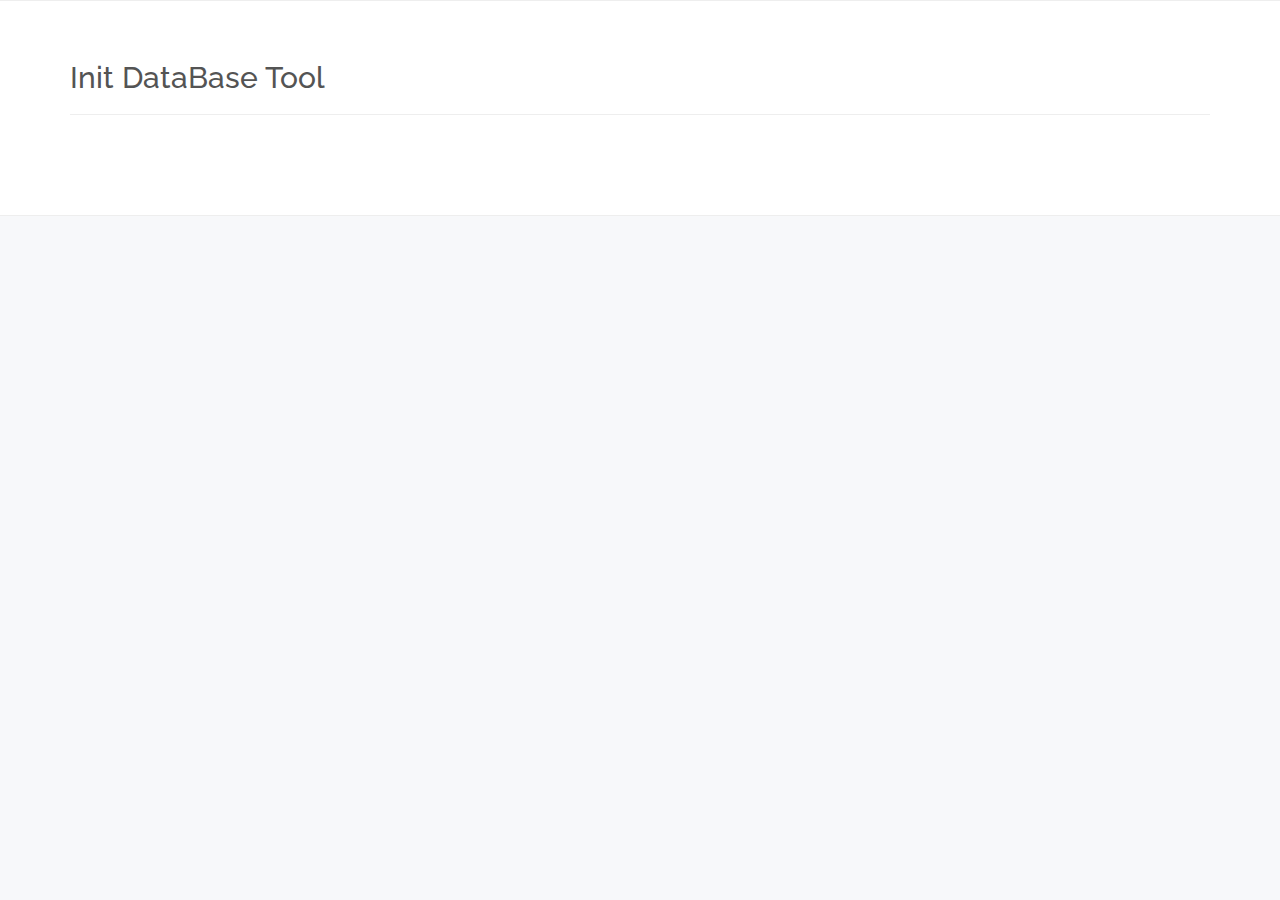
<file: src/main/resources/templates/download.html>
<!DOCTYPE html>
<html lang="zh" xmlns:th="http://www.thymeleaf.org">
<head>
	<meta charset="UTF-8"/>
	<meta http-equiv="X-UA-Compatible" content="IE=edge,chrome=1"/>
	<meta name="viewport" content="width=device-width, initial-scale=1.0"/>
	<title>Download</title>
	<link rel="stylesheet" type="text/css" href="../static/css/reset.css" th:href="@{/css/reset.css}"/>
	<link rel="stylesheet" type="text/css" href="../static/css/bootstrap.min.css" th:href="@{/css/bootstrap.min.css}"/>
	<link rel="stylesheet" type="text/css" href="../static/css/default.css" th:href="@{/css/default.css}" />
	<link rel="stylesheet" type="text/css" href="../static/css/jquery.filer.css" th:href="@{/css/jquery.filer.css}" />
	<link rel="stylesheet" type="text/css" href="../static/css/jquery.filer-dragdropbox-theme.css" th:href="@{/css/jquery.filer-dragdropbox-theme.css}"/>
	<link rel="stylesheet" type="text/css" href="../static/css/tomorrow.css" th:href="@{/css/tomorrow.css}"/>
	<link rel="stylesheet" type="text/css" href="../static/css/custom.css" th:href="@{/css/custom.css}"/>
</head>
<body>
<article class="htmleaf-container">
    <section id="section4" class="section-white">
        <a name="demos"></a>
        <div class="container">
            <div class="row">
                <div class="col-md-12">
                    <h2>Init DataBase Tool</h2>
                    <hr/>

                     <div class="tab-content">
                            <div role="tabpanel" class="tab-pane pt20 pb20 fade in active" id="demo-default">



                            </div>

                     </div>

                </div>
            </div>
        </div>
    </section>
</article>

<script src="../static/js/jquery-2.1.1.min.js" th:src="@{/js/jquery-2.1.1.min.js}" type="text/javascript"></script>
<script src="../static/js/bootstrap.min.js" th:src="@{/js/bootstrap.min.js}" type="text/javascript"></script>
<script src="../static/js/jquery.filer.min.js" th:src="@{/js/jquery.filer.min.js}" type="text/javascript"></script>
<script src="../static/js/prettify.js" th:src="@{/js/prettify.js}" type="text/javascript"></script>
<script src="../static/js/scripts.js" th:src="@{/js/scripts.js}" type="text/javascript"></script>
<script src="../static/js/custom.js" th:src="@{/js/custom.js}" type="text/javascript"></script>
<script src="../static/js/upload.js" th:src="@{/js/upload.js}" type="text/javascript"></script>

</body>
</html>
</file>
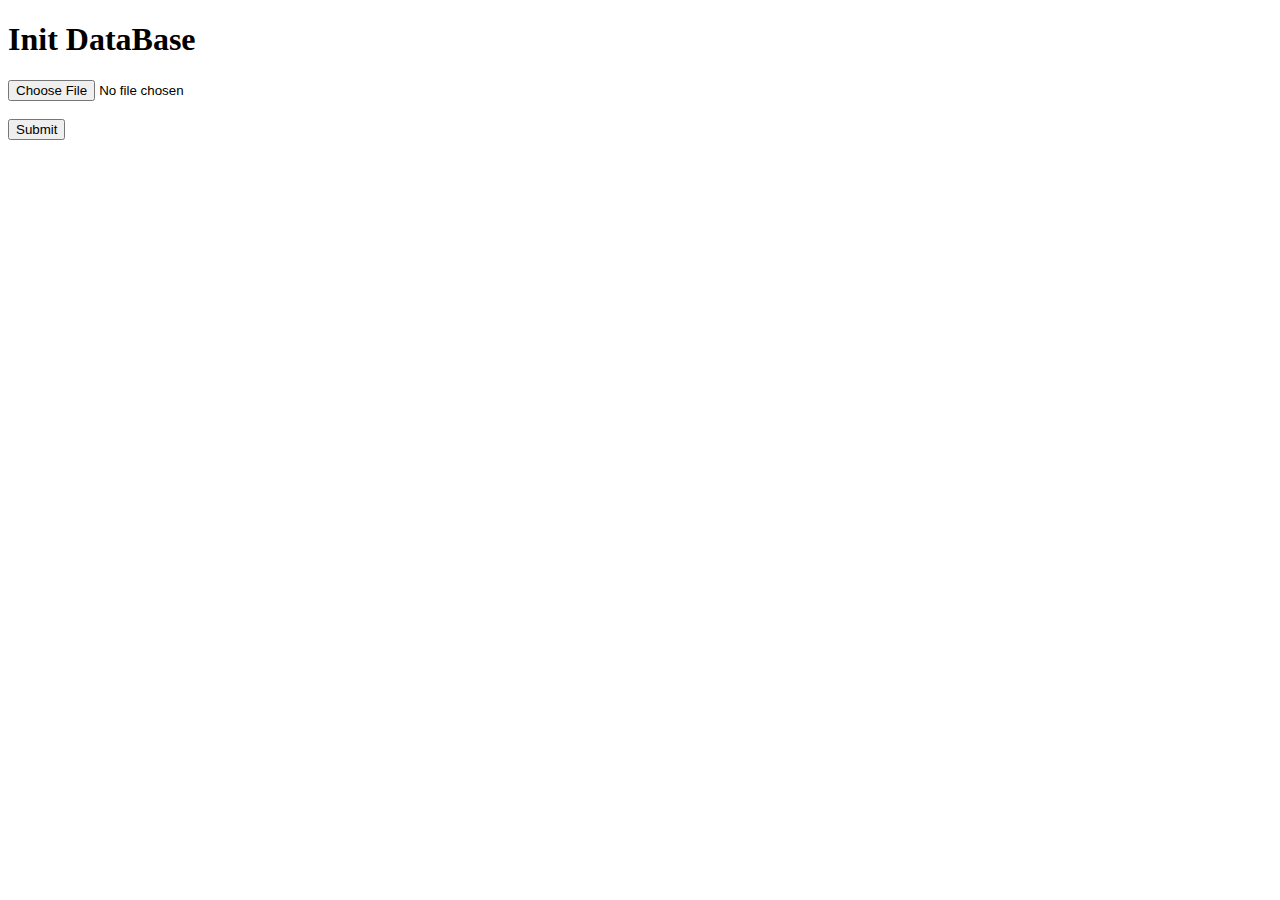
<file: src/main/resources/templates/upload.html>
<!DOCTYPE html>
<html xmlns:th="http://www.thymeleaf.org">
<body>
<h1>Init DataBase</h1>
<form id="form" method="POST" action="/ajax/upload" enctype="multipart/form-data">
    <input type="file" name="file"/><br/><br/>
    <input type="submit" value="Submit"/>
</form>
<script src="../static/js/upload.js" th:src="@{/js/upload.js}" type="text/javascript"></script>
</body>
</html>
</file>
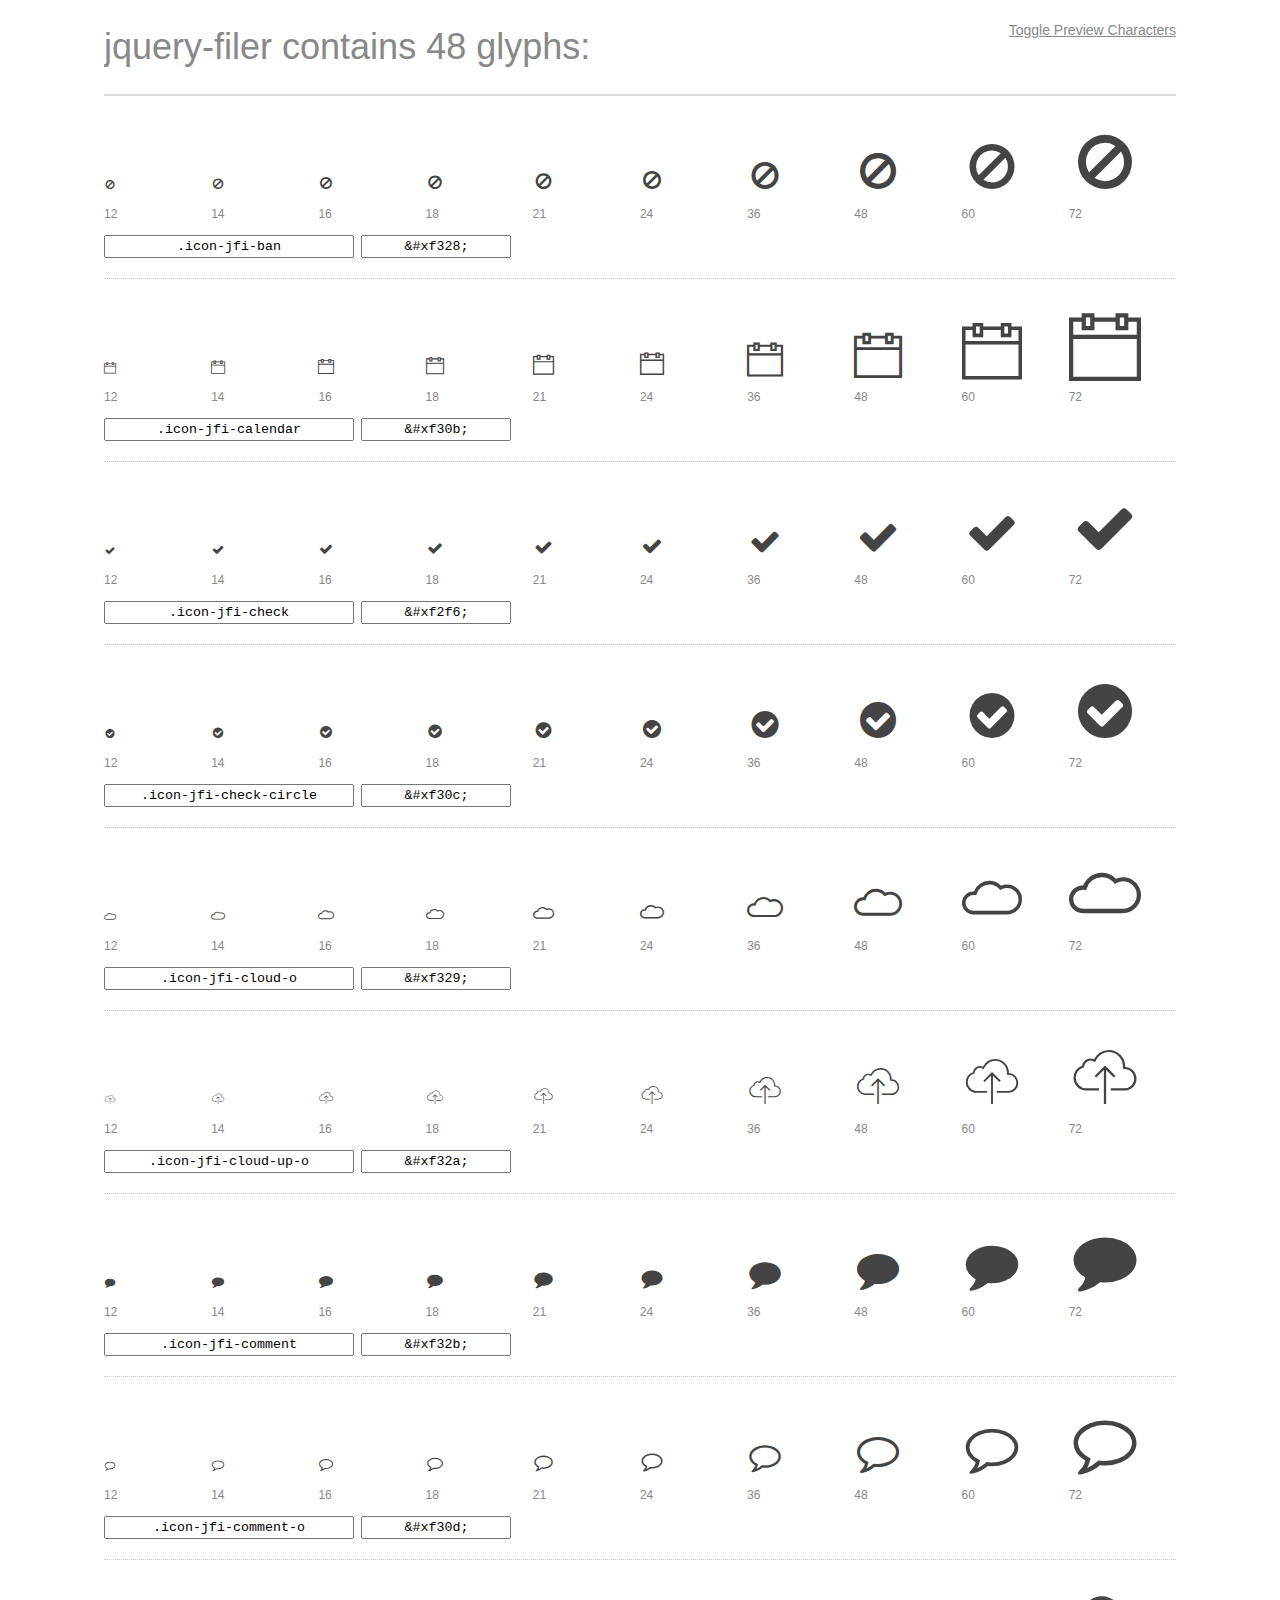
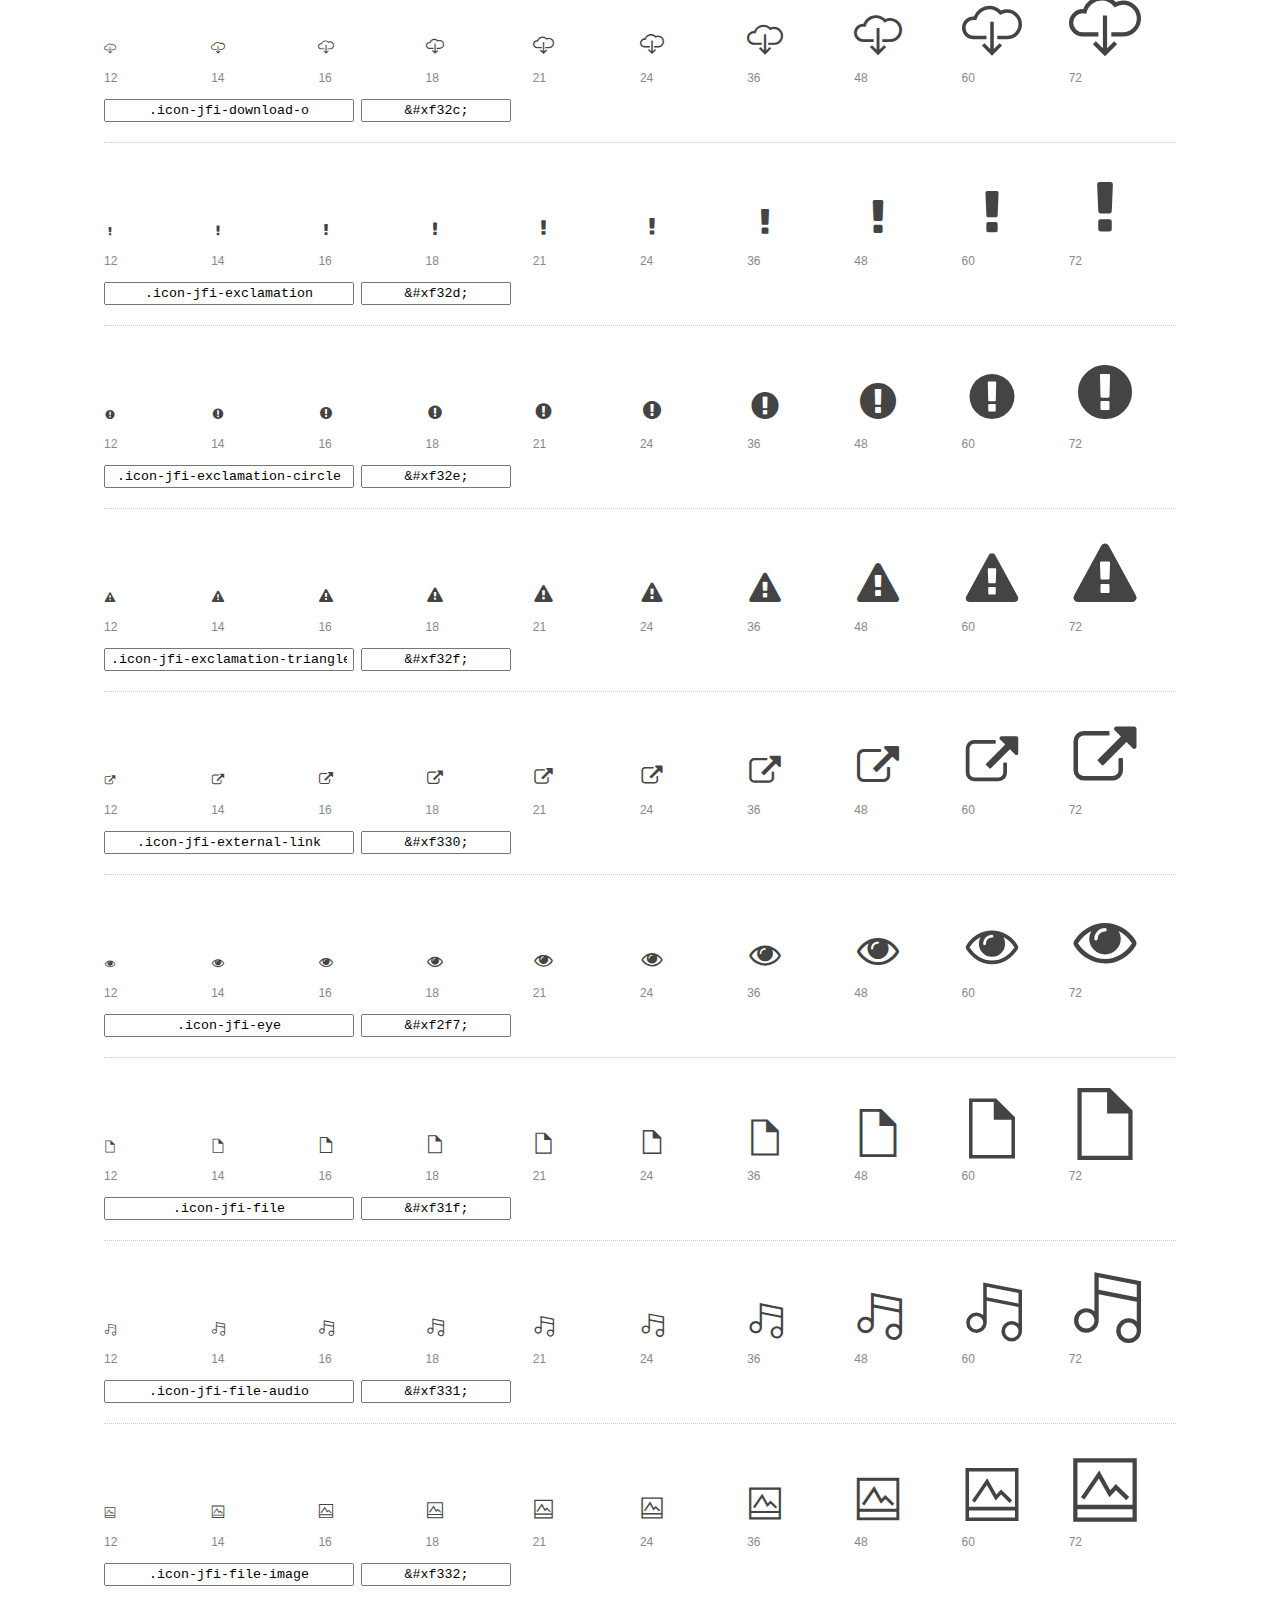
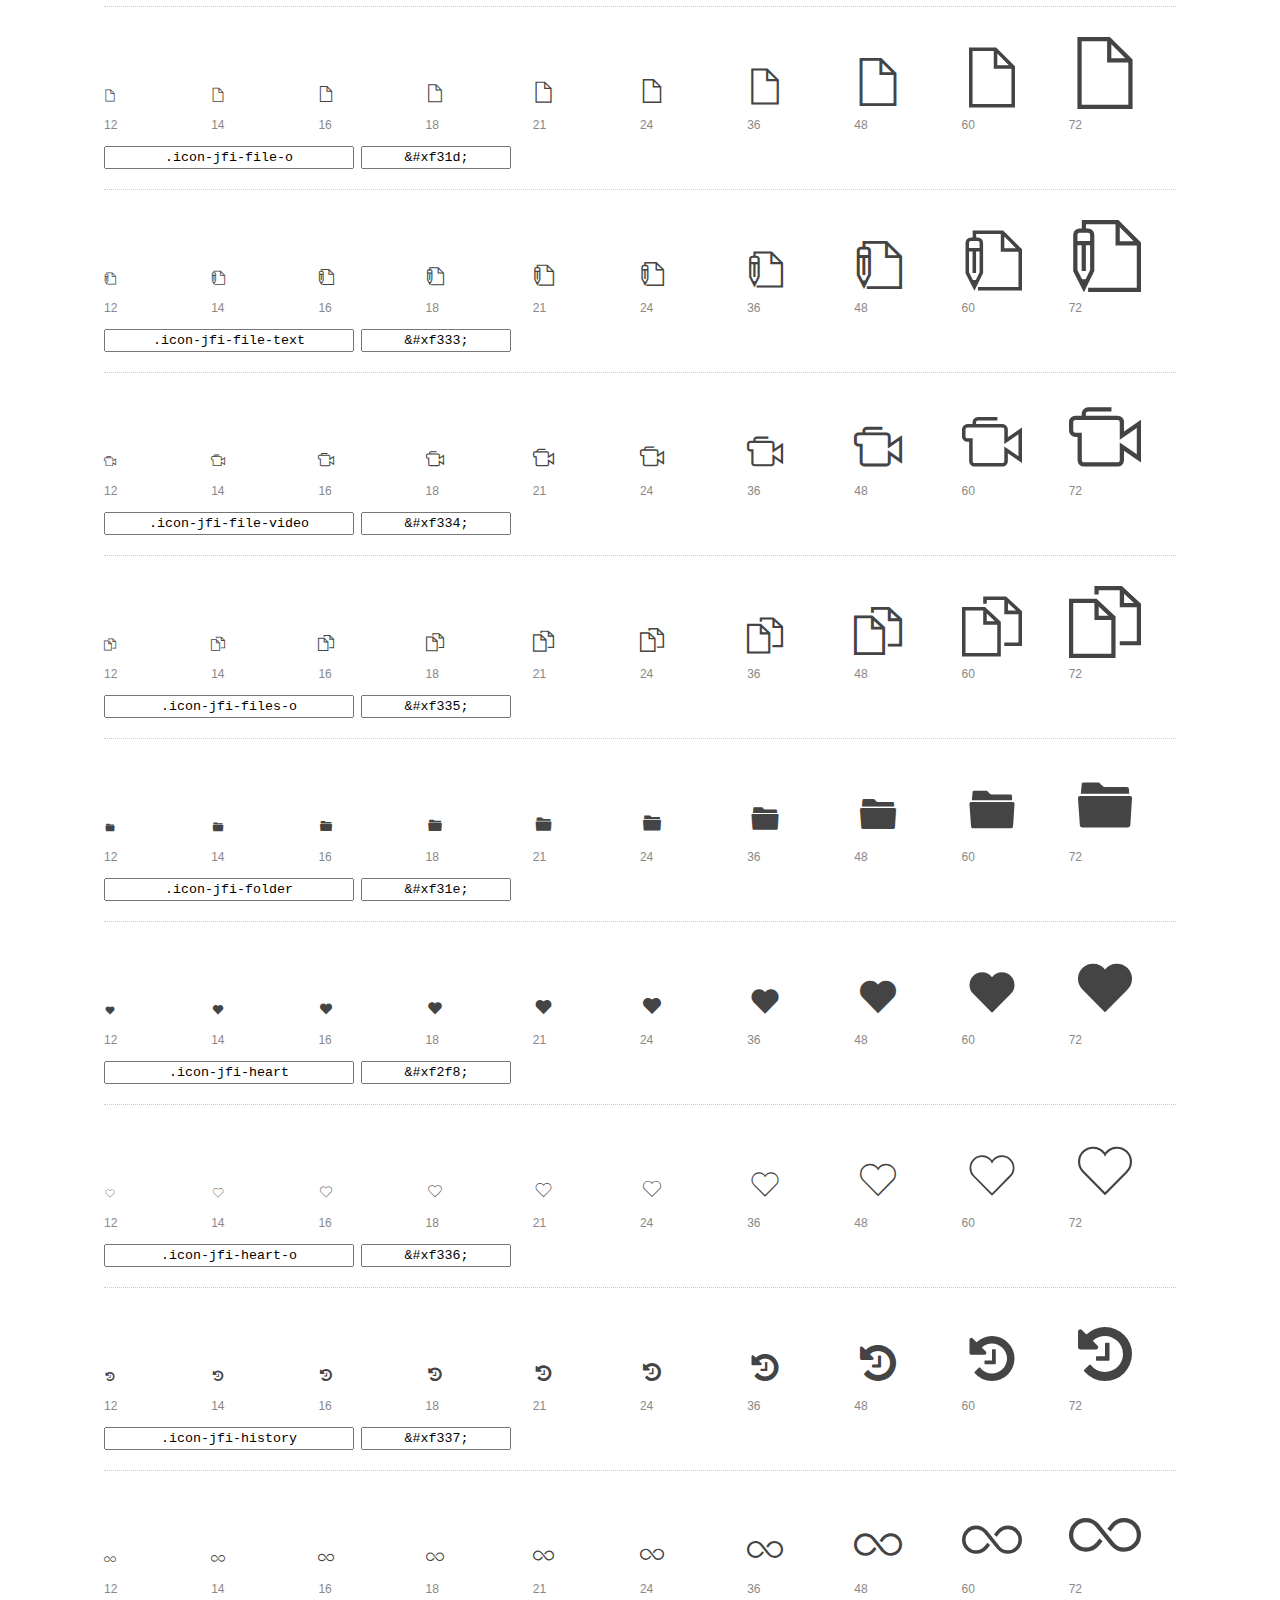
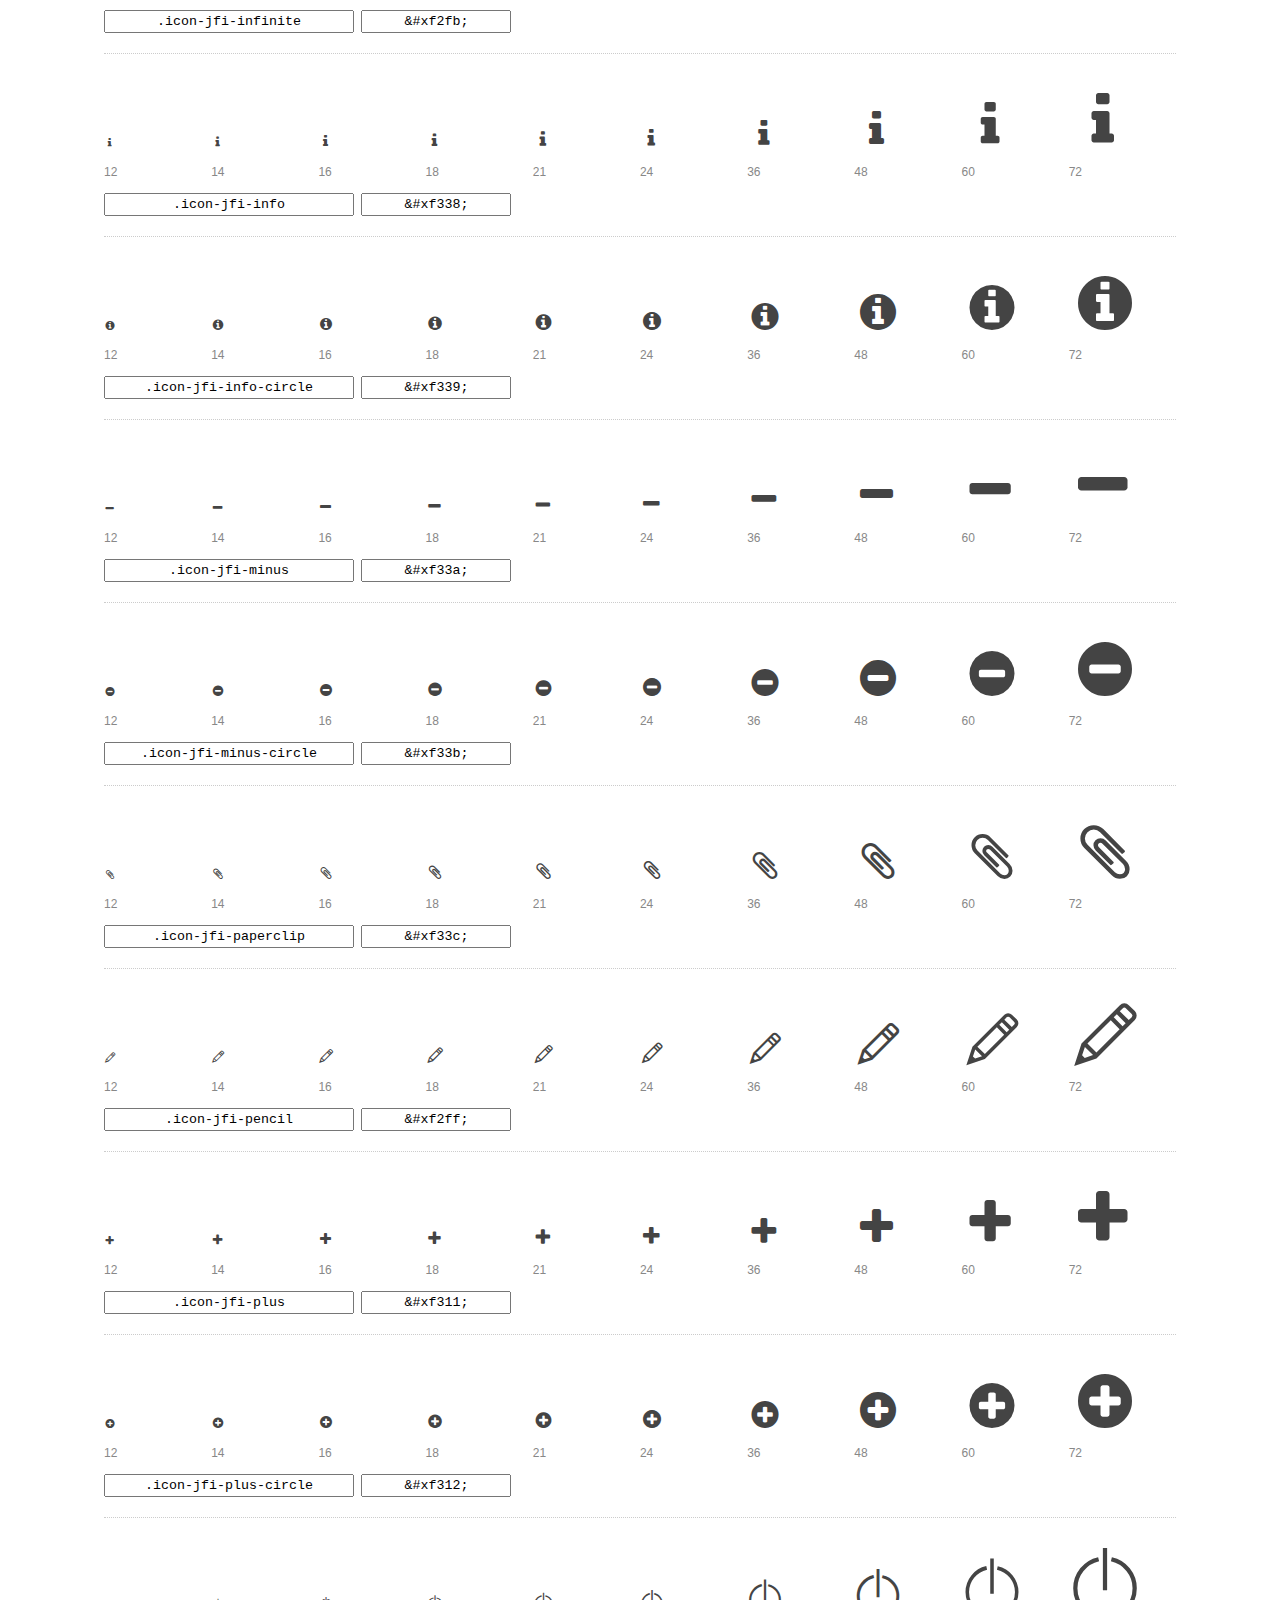
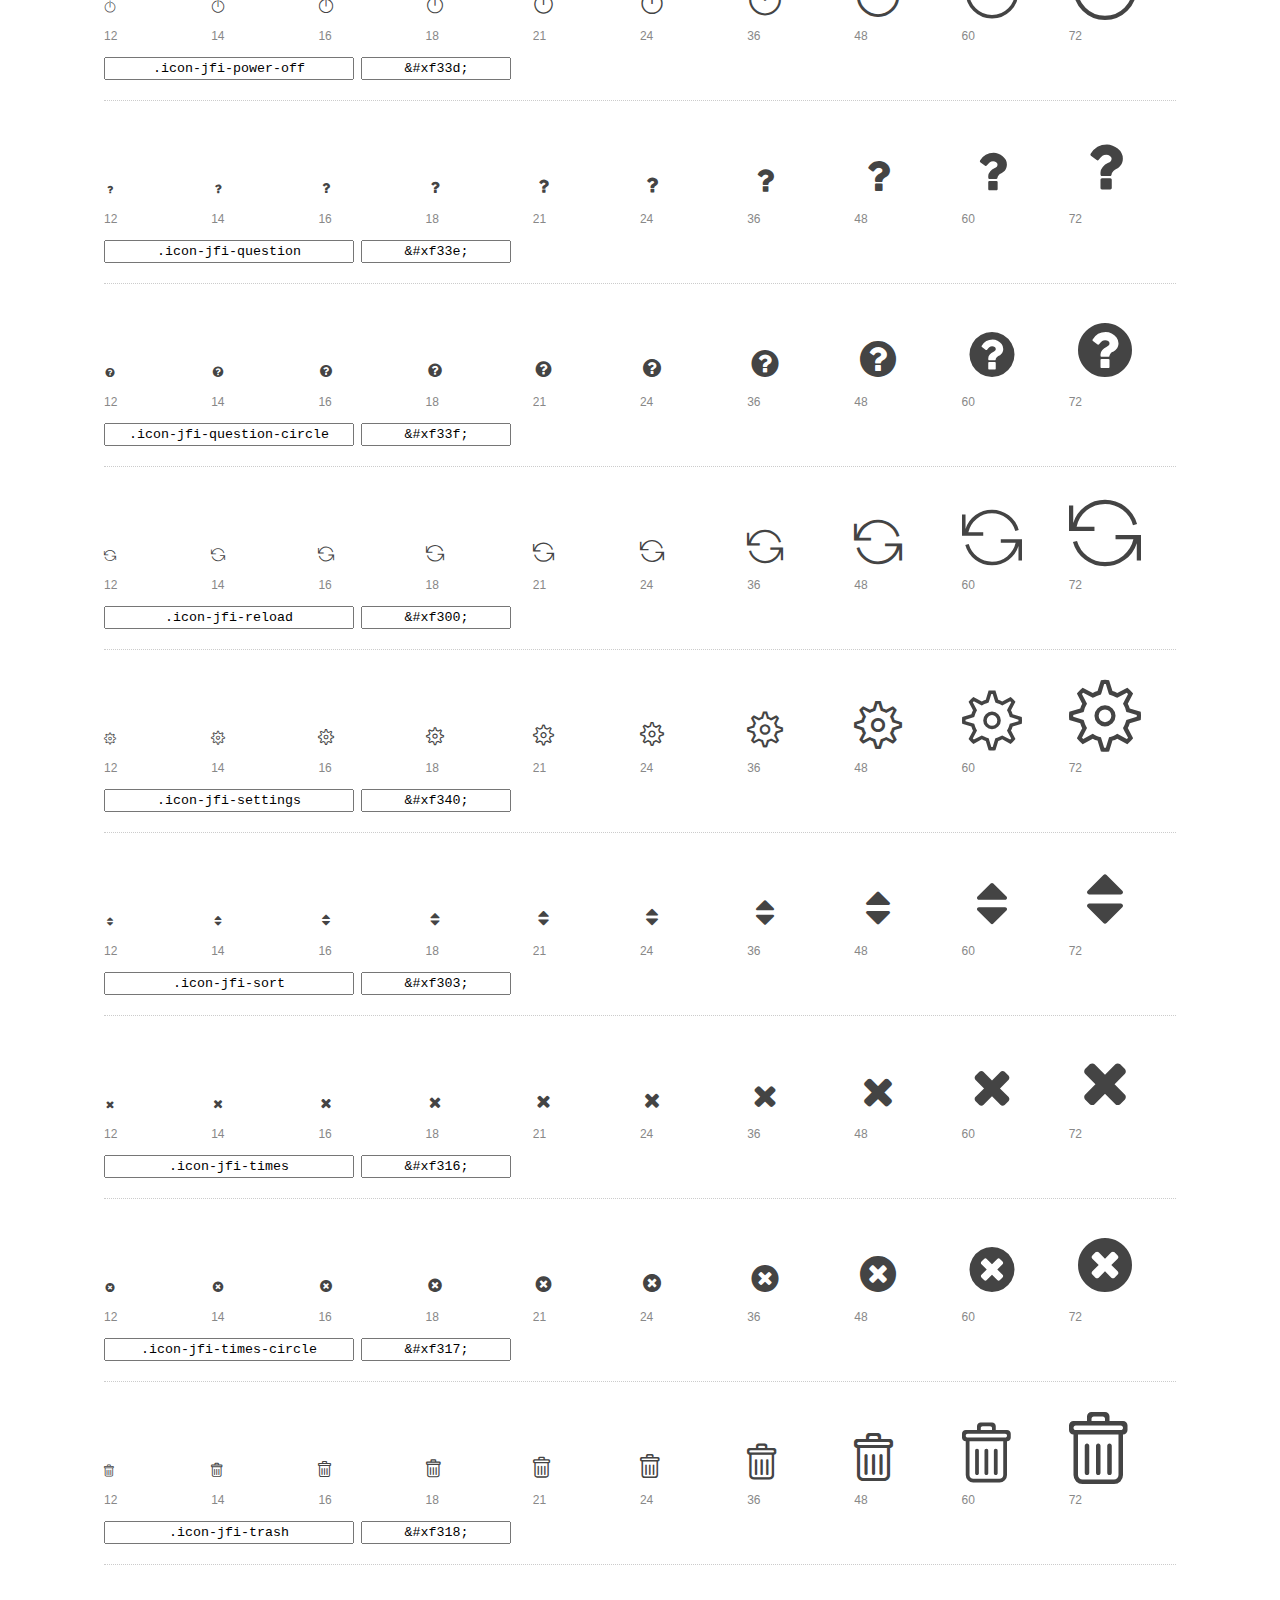
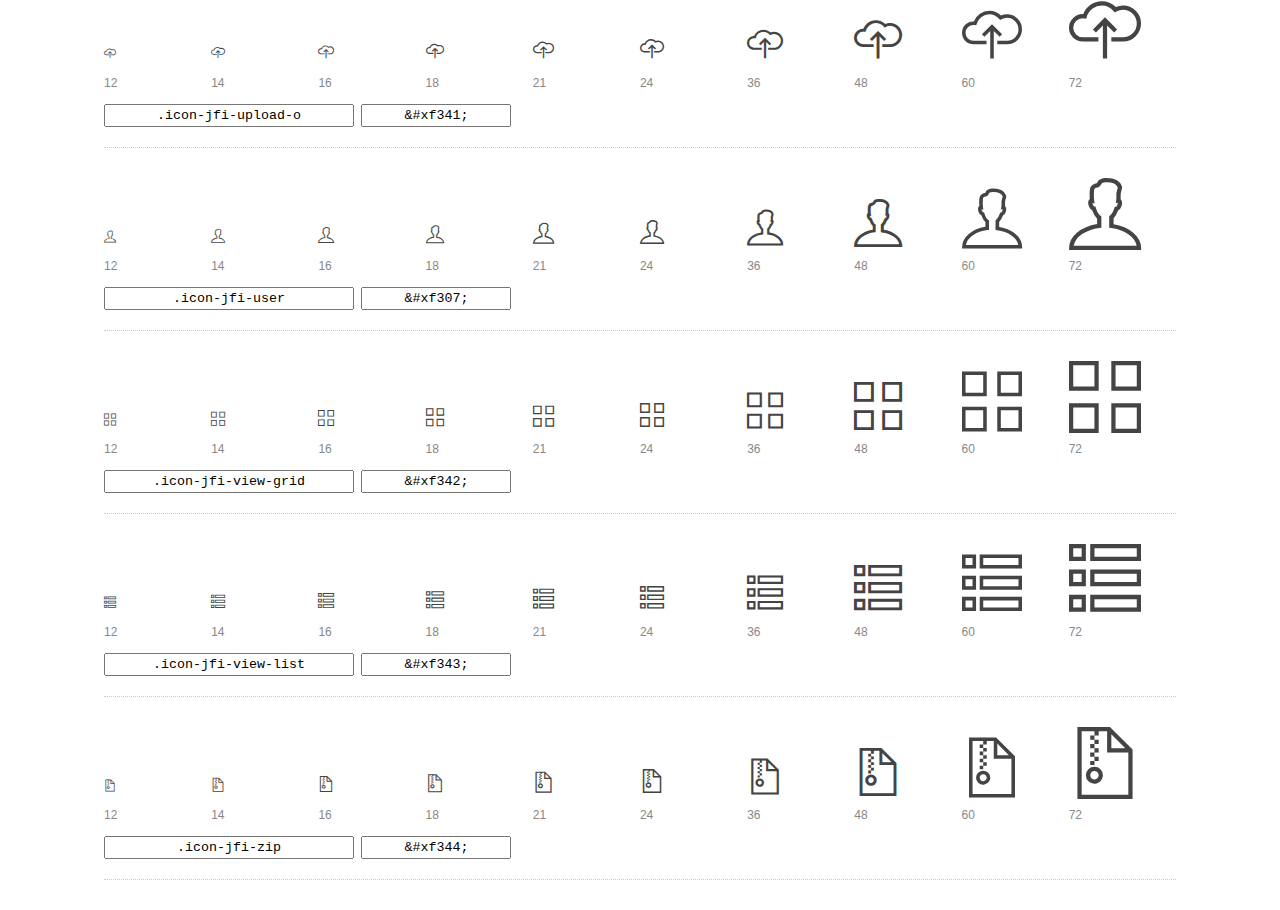
<file: src/main/resources/static/assets/fonts/jquery.filer-icons/jquery-filer-preview.html>
<!DOCTYPE html>
<html>
  <head>
    <title>jquery-filer glyphs preview</title>

    <style>
      /* Page Styles */

      * {
        -moz-box-sizing: border-box;
        -webkit-box-sizing: border-box;
        box-sizing: border-box;
        margin: 0;
        padding: 0;
      }

      body {
        background: #fff;
        color: #444;
        font: 16px/1.5 "Helvetica Neue", Helvetica, Arial, sans-serif;
      }

      a,
      a:visited {
        color: #888;
        text-decoration: underline;
      }
      a:hover,
      a:focus { color: #000; }

      header {
        border-bottom: 2px solid #ddd;
        margin-bottom: 20px;
        overflow: hidden;
        padding: 20px 0;
      }

      header h1 {
        color: #888;
        float: left;
        font-size: 36px;
        font-weight: 300;
      }

      header a {
        float: right;
        font-size: 14px;
      }

      .container {
        margin: 0 auto;
        max-width: 1200px;
        min-width: 960px;
        padding: 0 40px;
        width: 90%;
      }

      .glyph {
        border-bottom: 1px dotted #ccc;
        padding: 10px 0 20px;
        margin-bottom: 20px;
      }

      .preview-glyphs { vertical-align: bottom; }

      .preview-scale {
        color: #888;
        font-size: 12px;
        margin-top: 5px;
      }

      .step {
        display: inline-block;
        line-height: 1;
        position: relative;
        width: 10%;
      }

      .step .letters,
      .step i {
        -webkit-transition: opacity .3s;
        -moz-transition: opacity .3s;
        -ms-transition: opacity .3s;
        -o-transition: opacity .3s;
        transition: opacity .3s;
      }

      .step:hover .letters { opacity: 1; }
      .step:hover i { opacity: .3; }

      .letters {
        opacity: .3;
        position: absolute;
      }

      .characters-off .letters { display: none; }
      .characters-off .step:hover i { opacity: 1; }

      
      .size-12 { font-size: 12px; }
      
      .size-14 { font-size: 14px; }
      
      .size-16 { font-size: 16px; }
      
      .size-18 { font-size: 18px; }
      
      .size-21 { font-size: 21px; }
      
      .size-24 { font-size: 24px; }
      
      .size-36 { font-size: 36px; }
      
      .size-48 { font-size: 48px; }
      
      .size-60 { font-size: 60px; }
      
      .size-72 { font-size: 72px; }
      

      .usage { margin-top: 10px; }

      .usage input {
        font-family: monospace;
        margin-right: 3px;
        padding: 2px 5px;
        text-align: center;
      }

      .usage .point { width: 150px; }

      .usage .class { width: 250px; }

      footer {
        color: #888;
        font-size: 12px;
        padding: 20px 0;
      }

      /* Icon Font: jquery-filer */

      @font-face {
  font-family: "jquery-filer";
  src: url("./jquery-filer.eot");
  src: url("./jquery-filer.eot?#iefix") format("embedded-opentype"),
       url([data-uri]),
       url("./jquery-filer.woff") format("woff"),
       url("./jquery-filer.ttf") format("truetype"),
       url("./jquery-filer.svg#jquery-filer") format("svg");
  font-weight: normal;
  font-style: normal;
}

@media screen and (-webkit-min-device-pixel-ratio:0) {
  @font-face {
    font-family: "jquery-filer";
    src: url("./jquery-filer.svg#jquery-filer") format("svg");
  }
}

      [data-icon]:before { content: attr(data-icon); }

      [data-icon]:before,
      .icon-jfi-ban:before,
.icon-jfi-calendar:before,
.icon-jfi-check:before,
.icon-jfi-check-circle:before,
.icon-jfi-cloud-o:before,
.icon-jfi-cloud-up-o:before,
.icon-jfi-comment:before,
.icon-jfi-comment-o:before,
.icon-jfi-download-o:before,
.icon-jfi-exclamation:before,
.icon-jfi-exclamation-circle:before,
.icon-jfi-exclamation-triangle:before,
.icon-jfi-external-link:before,
.icon-jfi-eye:before,
.icon-jfi-file:before,
.icon-jfi-file-audio:before,
.icon-jfi-file-image:before,
.icon-jfi-file-o:before,
.icon-jfi-file-text:before,
.icon-jfi-file-video:before,
.icon-jfi-files-o:before,
.icon-jfi-folder:before,
.icon-jfi-heart:before,
.icon-jfi-heart-o:before,
.icon-jfi-history:before,
.icon-jfi-infinite:before,
.icon-jfi-info:before,
.icon-jfi-info-circle:before,
.icon-jfi-minus:before,
.icon-jfi-minus-circle:before,
.icon-jfi-paperclip:before,
.icon-jfi-pencil:before,
.icon-jfi-plus:before,
.icon-jfi-plus-circle:before,
.icon-jfi-power-off:before,
.icon-jfi-question:before,
.icon-jfi-question-circle:before,
.icon-jfi-reload:before,
.icon-jfi-settings:before,
.icon-jfi-sort:before,
.icon-jfi-times:before,
.icon-jfi-times-circle:before,
.icon-jfi-trash:before,
.icon-jfi-upload-o:before,
.icon-jfi-user:before,
.icon-jfi-view-grid:before,
.icon-jfi-view-list:before,
.icon-jfi-zip:before {
        display: inline-block;
  font-family: "jquery-filer";
  font-style: normal;
  font-weight: normal;
  font-variant: normal;
  line-height: 1;
  text-decoration: inherit;
  text-rendering: optimizeLegibility;
  text-transform: none;
  -moz-osx-font-smoothing: grayscale;
  -webkit-font-smoothing: antialiased;
  font-smoothing: antialiased;
      }

      .icon-jfi-ban:before { content: "\f328"; }
.icon-jfi-calendar:before { content: "\f30b"; }
.icon-jfi-check:before { content: "\f2f6"; }
.icon-jfi-check-circle:before { content: "\f30c"; }
.icon-jfi-cloud-o:before { content: "\f329"; }
.icon-jfi-cloud-up-o:before { content: "\f32a"; }
.icon-jfi-comment:before { content: "\f32b"; }
.icon-jfi-comment-o:before { content: "\f30d"; }
.icon-jfi-download-o:before { content: "\f32c"; }
.icon-jfi-exclamation:before { content: "\f32d"; }
.icon-jfi-exclamation-circle:before { content: "\f32e"; }
.icon-jfi-exclamation-triangle:before { content: "\f32f"; }
.icon-jfi-external-link:before { content: "\f330"; }
.icon-jfi-eye:before { content: "\f2f7"; }
.icon-jfi-file:before { content: "\f31f"; }
.icon-jfi-file-audio:before { content: "\f331"; }
.icon-jfi-file-image:before { content: "\f332"; }
.icon-jfi-file-o:before { content: "\f31d"; }
.icon-jfi-file-text:before { content: "\f333"; }
.icon-jfi-file-video:before { content: "\f334"; }
.icon-jfi-files-o:before { content: "\f335"; }
.icon-jfi-folder:before { content: "\f31e"; }
.icon-jfi-heart:before { content: "\f2f8"; }
.icon-jfi-heart-o:before { content: "\f336"; }
.icon-jfi-history:before { content: "\f337"; }
.icon-jfi-infinite:before { content: "\f2fb"; }
.icon-jfi-info:before { content: "\f338"; }
.icon-jfi-info-circle:before { content: "\f339"; }
.icon-jfi-minus:before { content: "\f33a"; }
.icon-jfi-minus-circle:before { content: "\f33b"; }
.icon-jfi-paperclip:before { content: "\f33c"; }
.icon-jfi-pencil:before { content: "\f2ff"; }
.icon-jfi-plus:before { content: "\f311"; }
.icon-jfi-plus-circle:before { content: "\f312"; }
.icon-jfi-power-off:before { content: "\f33d"; }
.icon-jfi-question:before { content: "\f33e"; }
.icon-jfi-question-circle:before { content: "\f33f"; }
.icon-jfi-reload:before { content: "\f300"; }
.icon-jfi-settings:before { content: "\f340"; }
.icon-jfi-sort:before { content: "\f303"; }
.icon-jfi-times:before { content: "\f316"; }
.icon-jfi-times-circle:before { content: "\f317"; }
.icon-jfi-trash:before { content: "\f318"; }
.icon-jfi-upload-o:before { content: "\f341"; }
.icon-jfi-user:before { content: "\f307"; }
.icon-jfi-view-grid:before { content: "\f342"; }
.icon-jfi-view-list:before { content: "\f343"; }
.icon-jfi-zip:before { content: "\f344"; }
    </style>

    <!--[if lte IE 8]><script src="http://html5shiv.googlecode.com/svn/trunk/html5.js"></script><![endif]-->

    <script>
      function toggleCharacters() {
        var body = document.getElementsByTagName('body')[0];
        body.className = body.className === 'characters-off' ? '' : 'characters-off';
      }
    </script>
  </head>

  <body class="characters-off">
    <div id="page" class="container">
      <header>
        <h1>jquery-filer contains 48 glyphs:</h1>
        <a onclick="toggleCharacters(); return false;" href="#">Toggle Preview Characters</a>
      </header>

      
      <div class="glyph">
        <div class="preview-glyphs">
          <span class="step size-12"><span class="letters">Pp</span><i id="icon-jfi-ban" class="icon-jfi-ban"></i></span><span class="step size-14"><span class="letters">Pp</span><i id="icon-jfi-ban" class="icon-jfi-ban"></i></span><span class="step size-16"><span class="letters">Pp</span><i id="icon-jfi-ban" class="icon-jfi-ban"></i></span><span class="step size-18"><span class="letters">Pp</span><i id="icon-jfi-ban" class="icon-jfi-ban"></i></span><span class="step size-21"><span class="letters">Pp</span><i id="icon-jfi-ban" class="icon-jfi-ban"></i></span><span class="step size-24"><span class="letters">Pp</span><i id="icon-jfi-ban" class="icon-jfi-ban"></i></span><span class="step size-36"><span class="letters">Pp</span><i id="icon-jfi-ban" class="icon-jfi-ban"></i></span><span class="step size-48"><span class="letters">Pp</span><i id="icon-jfi-ban" class="icon-jfi-ban"></i></span><span class="step size-60"><span class="letters">Pp</span><i id="icon-jfi-ban" class="icon-jfi-ban"></i></span><span class="step size-72"><span class="letters">Pp</span><i id="icon-jfi-ban" class="icon-jfi-ban"></i></span>
        </div>
        <div class="preview-scale">
          <span class="step">12</span><span class="step">14</span><span class="step">16</span><span class="step">18</span><span class="step">21</span><span class="step">24</span><span class="step">36</span><span class="step">48</span><span class="step">60</span><span class="step">72</span>
        </div>
        <div class="usage">
          <input class="class" type="text" readonly="readonly" onClick="this.select();" value=".icon-jfi-ban" />
          <input class="point" type="text" readonly="readonly" onClick="this.select();" value="&amp;#xf328;" />
        </div>
      </div>
      
      <div class="glyph">
        <div class="preview-glyphs">
          <span class="step size-12"><span class="letters">Pp</span><i id="icon-jfi-calendar" class="icon-jfi-calendar"></i></span><span class="step size-14"><span class="letters">Pp</span><i id="icon-jfi-calendar" class="icon-jfi-calendar"></i></span><span class="step size-16"><span class="letters">Pp</span><i id="icon-jfi-calendar" class="icon-jfi-calendar"></i></span><span class="step size-18"><span class="letters">Pp</span><i id="icon-jfi-calendar" class="icon-jfi-calendar"></i></span><span class="step size-21"><span class="letters">Pp</span><i id="icon-jfi-calendar" class="icon-jfi-calendar"></i></span><span class="step size-24"><span class="letters">Pp</span><i id="icon-jfi-calendar" class="icon-jfi-calendar"></i></span><span class="step size-36"><span class="letters">Pp</span><i id="icon-jfi-calendar" class="icon-jfi-calendar"></i></span><span class="step size-48"><span class="letters">Pp</span><i id="icon-jfi-calendar" class="icon-jfi-calendar"></i></span><span class="step size-60"><span class="letters">Pp</span><i id="icon-jfi-calendar" class="icon-jfi-calendar"></i></span><span class="step size-72"><span class="letters">Pp</span><i id="icon-jfi-calendar" class="icon-jfi-calendar"></i></span>
        </div>
        <div class="preview-scale">
          <span class="step">12</span><span class="step">14</span><span class="step">16</span><span class="step">18</span><span class="step">21</span><span class="step">24</span><span class="step">36</span><span class="step">48</span><span class="step">60</span><span class="step">72</span>
        </div>
        <div class="usage">
          <input class="class" type="text" readonly="readonly" onClick="this.select();" value=".icon-jfi-calendar" />
          <input class="point" type="text" readonly="readonly" onClick="this.select();" value="&amp;#xf30b;" />
        </div>
      </div>
      
      <div class="glyph">
        <div class="preview-glyphs">
          <span class="step size-12"><span class="letters">Pp</span><i id="icon-jfi-check" class="icon-jfi-check"></i></span><span class="step size-14"><span class="letters">Pp</span><i id="icon-jfi-check" class="icon-jfi-check"></i></span><span class="step size-16"><span class="letters">Pp</span><i id="icon-jfi-check" class="icon-jfi-check"></i></span><span class="step size-18"><span class="letters">Pp</span><i id="icon-jfi-check" class="icon-jfi-check"></i></span><span class="step size-21"><span class="letters">Pp</span><i id="icon-jfi-check" class="icon-jfi-check"></i></span><span class="step size-24"><span class="letters">Pp</span><i id="icon-jfi-check" class="icon-jfi-check"></i></span><span class="step size-36"><span class="letters">Pp</span><i id="icon-jfi-check" class="icon-jfi-check"></i></span><span class="step size-48"><span class="letters">Pp</span><i id="icon-jfi-check" class="icon-jfi-check"></i></span><span class="step size-60"><span class="letters">Pp</span><i id="icon-jfi-check" class="icon-jfi-check"></i></span><span class="step size-72"><span class="letters">Pp</span><i id="icon-jfi-check" class="icon-jfi-check"></i></span>
        </div>
        <div class="preview-scale">
          <span class="step">12</span><span class="step">14</span><span class="step">16</span><span class="step">18</span><span class="step">21</span><span class="step">24</span><span class="step">36</span><span class="step">48</span><span class="step">60</span><span class="step">72</span>
        </div>
        <div class="usage">
          <input class="class" type="text" readonly="readonly" onClick="this.select();" value=".icon-jfi-check" />
          <input class="point" type="text" readonly="readonly" onClick="this.select();" value="&amp;#xf2f6;" />
        </div>
      </div>
      
      <div class="glyph">
        <div class="preview-glyphs">
          <span class="step size-12"><span class="letters">Pp</span><i id="icon-jfi-check-circle" class="icon-jfi-check-circle"></i></span><span class="step size-14"><span class="letters">Pp</span><i id="icon-jfi-check-circle" class="icon-jfi-check-circle"></i></span><span class="step size-16"><span class="letters">Pp</span><i id="icon-jfi-check-circle" class="icon-jfi-check-circle"></i></span><span class="step size-18"><span class="letters">Pp</span><i id="icon-jfi-check-circle" class="icon-jfi-check-circle"></i></span><span class="step size-21"><span class="letters">Pp</span><i id="icon-jfi-check-circle" class="icon-jfi-check-circle"></i></span><span class="step size-24"><span class="letters">Pp</span><i id="icon-jfi-check-circle" class="icon-jfi-check-circle"></i></span><span class="step size-36"><span class="letters">Pp</span><i id="icon-jfi-check-circle" class="icon-jfi-check-circle"></i></span><span class="step size-48"><span class="letters">Pp</span><i id="icon-jfi-check-circle" class="icon-jfi-check-circle"></i></span><span class="step size-60"><span class="letters">Pp</span><i id="icon-jfi-check-circle" class="icon-jfi-check-circle"></i></span><span class="step size-72"><span class="letters">Pp</span><i id="icon-jfi-check-circle" class="icon-jfi-check-circle"></i></span>
        </div>
        <div class="preview-scale">
          <span class="step">12</span><span class="step">14</span><span class="step">16</span><span class="step">18</span><span class="step">21</span><span class="step">24</span><span class="step">36</span><span class="step">48</span><span class="step">60</span><span class="step">72</span>
        </div>
        <div class="usage">
          <input class="class" type="text" readonly="readonly" onClick="this.select();" value=".icon-jfi-check-circle" />
          <input class="point" type="text" readonly="readonly" onClick="this.select();" value="&amp;#xf30c;" />
        </div>
      </div>
      
      <div class="glyph">
        <div class="preview-glyphs">
          <span class="step size-12"><span class="letters">Pp</span><i id="icon-jfi-cloud-o" class="icon-jfi-cloud-o"></i></span><span class="step size-14"><span class="letters">Pp</span><i id="icon-jfi-cloud-o" class="icon-jfi-cloud-o"></i></span><span class="step size-16"><span class="letters">Pp</span><i id="icon-jfi-cloud-o" class="icon-jfi-cloud-o"></i></span><span class="step size-18"><span class="letters">Pp</span><i id="icon-jfi-cloud-o" class="icon-jfi-cloud-o"></i></span><span class="step size-21"><span class="letters">Pp</span><i id="icon-jfi-cloud-o" class="icon-jfi-cloud-o"></i></span><span class="step size-24"><span class="letters">Pp</span><i id="icon-jfi-cloud-o" class="icon-jfi-cloud-o"></i></span><span class="step size-36"><span class="letters">Pp</span><i id="icon-jfi-cloud-o" class="icon-jfi-cloud-o"></i></span><span class="step size-48"><span class="letters">Pp</span><i id="icon-jfi-cloud-o" class="icon-jfi-cloud-o"></i></span><span class="step size-60"><span class="letters">Pp</span><i id="icon-jfi-cloud-o" class="icon-jfi-cloud-o"></i></span><span class="step size-72"><span class="letters">Pp</span><i id="icon-jfi-cloud-o" class="icon-jfi-cloud-o"></i></span>
        </div>
        <div class="preview-scale">
          <span class="step">12</span><span class="step">14</span><span class="step">16</span><span class="step">18</span><span class="step">21</span><span class="step">24</span><span class="step">36</span><span class="step">48</span><span class="step">60</span><span class="step">72</span>
        </div>
        <div class="usage">
          <input class="class" type="text" readonly="readonly" onClick="this.select();" value=".icon-jfi-cloud-o" />
          <input class="point" type="text" readonly="readonly" onClick="this.select();" value="&amp;#xf329;" />
        </div>
      </div>
      
      <div class="glyph">
        <div class="preview-glyphs">
          <span class="step size-12"><span class="letters">Pp</span><i id="icon-jfi-cloud-up-o" class="icon-jfi-cloud-up-o"></i></span><span class="step size-14"><span class="letters">Pp</span><i id="icon-jfi-cloud-up-o" class="icon-jfi-cloud-up-o"></i></span><span class="step size-16"><span class="letters">Pp</span><i id="icon-jfi-cloud-up-o" class="icon-jfi-cloud-up-o"></i></span><span class="step size-18"><span class="letters">Pp</span><i id="icon-jfi-cloud-up-o" class="icon-jfi-cloud-up-o"></i></span><span class="step size-21"><span class="letters">Pp</span><i id="icon-jfi-cloud-up-o" class="icon-jfi-cloud-up-o"></i></span><span class="step size-24"><span class="letters">Pp</span><i id="icon-jfi-cloud-up-o" class="icon-jfi-cloud-up-o"></i></span><span class="step size-36"><span class="letters">Pp</span><i id="icon-jfi-cloud-up-o" class="icon-jfi-cloud-up-o"></i></span><span class="step size-48"><span class="letters">Pp</span><i id="icon-jfi-cloud-up-o" class="icon-jfi-cloud-up-o"></i></span><span class="step size-60"><span class="letters">Pp</span><i id="icon-jfi-cloud-up-o" class="icon-jfi-cloud-up-o"></i></span><span class="step size-72"><span class="letters">Pp</span><i id="icon-jfi-cloud-up-o" class="icon-jfi-cloud-up-o"></i></span>
        </div>
        <div class="preview-scale">
          <span class="step">12</span><span class="step">14</span><span class="step">16</span><span class="step">18</span><span class="step">21</span><span class="step">24</span><span class="step">36</span><span class="step">48</span><span class="step">60</span><span class="step">72</span>
        </div>
        <div class="usage">
          <input class="class" type="text" readonly="readonly" onClick="this.select();" value=".icon-jfi-cloud-up-o" />
          <input class="point" type="text" readonly="readonly" onClick="this.select();" value="&amp;#xf32a;" />
        </div>
      </div>
      
      <div class="glyph">
        <div class="preview-glyphs">
          <span class="step size-12"><span class="letters">Pp</span><i id="icon-jfi-comment" class="icon-jfi-comment"></i></span><span class="step size-14"><span class="letters">Pp</span><i id="icon-jfi-comment" class="icon-jfi-comment"></i></span><span class="step size-16"><span class="letters">Pp</span><i id="icon-jfi-comment" class="icon-jfi-comment"></i></span><span class="step size-18"><span class="letters">Pp</span><i id="icon-jfi-comment" class="icon-jfi-comment"></i></span><span class="step size-21"><span class="letters">Pp</span><i id="icon-jfi-comment" class="icon-jfi-comment"></i></span><span class="step size-24"><span class="letters">Pp</span><i id="icon-jfi-comment" class="icon-jfi-comment"></i></span><span class="step size-36"><span class="letters">Pp</span><i id="icon-jfi-comment" class="icon-jfi-comment"></i></span><span class="step size-48"><span class="letters">Pp</span><i id="icon-jfi-comment" class="icon-jfi-comment"></i></span><span class="step size-60"><span class="letters">Pp</span><i id="icon-jfi-comment" class="icon-jfi-comment"></i></span><span class="step size-72"><span class="letters">Pp</span><i id="icon-jfi-comment" class="icon-jfi-comment"></i></span>
        </div>
        <div class="preview-scale">
          <span class="step">12</span><span class="step">14</span><span class="step">16</span><span class="step">18</span><span class="step">21</span><span class="step">24</span><span class="step">36</span><span class="step">48</span><span class="step">60</span><span class="step">72</span>
        </div>
        <div class="usage">
          <input class="class" type="text" readonly="readonly" onClick="this.select();" value=".icon-jfi-comment" />
          <input class="point" type="text" readonly="readonly" onClick="this.select();" value="&amp;#xf32b;" />
        </div>
      </div>
      
      <div class="glyph">
        <div class="preview-glyphs">
          <span class="step size-12"><span class="letters">Pp</span><i id="icon-jfi-comment-o" class="icon-jfi-comment-o"></i></span><span class="step size-14"><span class="letters">Pp</span><i id="icon-jfi-comment-o" class="icon-jfi-comment-o"></i></span><span class="step size-16"><span class="letters">Pp</span><i id="icon-jfi-comment-o" class="icon-jfi-comment-o"></i></span><span class="step size-18"><span class="letters">Pp</span><i id="icon-jfi-comment-o" class="icon-jfi-comment-o"></i></span><span class="step size-21"><span class="letters">Pp</span><i id="icon-jfi-comment-o" class="icon-jfi-comment-o"></i></span><span class="step size-24"><span class="letters">Pp</span><i id="icon-jfi-comment-o" class="icon-jfi-comment-o"></i></span><span class="step size-36"><span class="letters">Pp</span><i id="icon-jfi-comment-o" class="icon-jfi-comment-o"></i></span><span class="step size-48"><span class="letters">Pp</span><i id="icon-jfi-comment-o" class="icon-jfi-comment-o"></i></span><span class="step size-60"><span class="letters">Pp</span><i id="icon-jfi-comment-o" class="icon-jfi-comment-o"></i></span><span class="step size-72"><span class="letters">Pp</span><i id="icon-jfi-comment-o" class="icon-jfi-comment-o"></i></span>
        </div>
        <div class="preview-scale">
          <span class="step">12</span><span class="step">14</span><span class="step">16</span><span class="step">18</span><span class="step">21</span><span class="step">24</span><span class="step">36</span><span class="step">48</span><span class="step">60</span><span class="step">72</span>
        </div>
        <div class="usage">
          <input class="class" type="text" readonly="readonly" onClick="this.select();" value=".icon-jfi-comment-o" />
          <input class="point" type="text" readonly="readonly" onClick="this.select();" value="&amp;#xf30d;" />
        </div>
      </div>
      
      <div class="glyph">
        <div class="preview-glyphs">
          <span class="step size-12"><span class="letters">Pp</span><i id="icon-jfi-download-o" class="icon-jfi-download-o"></i></span><span class="step size-14"><span class="letters">Pp</span><i id="icon-jfi-download-o" class="icon-jfi-download-o"></i></span><span class="step size-16"><span class="letters">Pp</span><i id="icon-jfi-download-o" class="icon-jfi-download-o"></i></span><span class="step size-18"><span class="letters">Pp</span><i id="icon-jfi-download-o" class="icon-jfi-download-o"></i></span><span class="step size-21"><span class="letters">Pp</span><i id="icon-jfi-download-o" class="icon-jfi-download-o"></i></span><span class="step size-24"><span class="letters">Pp</span><i id="icon-jfi-download-o" class="icon-jfi-download-o"></i></span><span class="step size-36"><span class="letters">Pp</span><i id="icon-jfi-download-o" class="icon-jfi-download-o"></i></span><span class="step size-48"><span class="letters">Pp</span><i id="icon-jfi-download-o" class="icon-jfi-download-o"></i></span><span class="step size-60"><span class="letters">Pp</span><i id="icon-jfi-download-o" class="icon-jfi-download-o"></i></span><span class="step size-72"><span class="letters">Pp</span><i id="icon-jfi-download-o" class="icon-jfi-download-o"></i></span>
        </div>
        <div class="preview-scale">
          <span class="step">12</span><span class="step">14</span><span class="step">16</span><span class="step">18</span><span class="step">21</span><span class="step">24</span><span class="step">36</span><span class="step">48</span><span class="step">60</span><span class="step">72</span>
        </div>
        <div class="usage">
          <input class="class" type="text" readonly="readonly" onClick="this.select();" value=".icon-jfi-download-o" />
          <input class="point" type="text" readonly="readonly" onClick="this.select();" value="&amp;#xf32c;" />
        </div>
      </div>
      
      <div class="glyph">
        <div class="preview-glyphs">
          <span class="step size-12"><span class="letters">Pp</span><i id="icon-jfi-exclamation" class="icon-jfi-exclamation"></i></span><span class="step size-14"><span class="letters">Pp</span><i id="icon-jfi-exclamation" class="icon-jfi-exclamation"></i></span><span class="step size-16"><span class="letters">Pp</span><i id="icon-jfi-exclamation" class="icon-jfi-exclamation"></i></span><span class="step size-18"><span class="letters">Pp</span><i id="icon-jfi-exclamation" class="icon-jfi-exclamation"></i></span><span class="step size-21"><span class="letters">Pp</span><i id="icon-jfi-exclamation" class="icon-jfi-exclamation"></i></span><span class="step size-24"><span class="letters">Pp</span><i id="icon-jfi-exclamation" class="icon-jfi-exclamation"></i></span><span class="step size-36"><span class="letters">Pp</span><i id="icon-jfi-exclamation" class="icon-jfi-exclamation"></i></span><span class="step size-48"><span class="letters">Pp</span><i id="icon-jfi-exclamation" class="icon-jfi-exclamation"></i></span><span class="step size-60"><span class="letters">Pp</span><i id="icon-jfi-exclamation" class="icon-jfi-exclamation"></i></span><span class="step size-72"><span class="letters">Pp</span><i id="icon-jfi-exclamation" class="icon-jfi-exclamation"></i></span>
        </div>
        <div class="preview-scale">
          <span class="step">12</span><span class="step">14</span><span class="step">16</span><span class="step">18</span><span class="step">21</span><span class="step">24</span><span class="step">36</span><span class="step">48</span><span class="step">60</span><span class="step">72</span>
        </div>
        <div class="usage">
          <input class="class" type="text" readonly="readonly" onClick="this.select();" value=".icon-jfi-exclamation" />
          <input class="point" type="text" readonly="readonly" onClick="this.select();" value="&amp;#xf32d;" />
        </div>
      </div>
      
      <div class="glyph">
        <div class="preview-glyphs">
          <span class="step size-12"><span class="letters">Pp</span><i id="icon-jfi-exclamation-circle" class="icon-jfi-exclamation-circle"></i></span><span class="step size-14"><span class="letters">Pp</span><i id="icon-jfi-exclamation-circle" class="icon-jfi-exclamation-circle"></i></span><span class="step size-16"><span class="letters">Pp</span><i id="icon-jfi-exclamation-circle" class="icon-jfi-exclamation-circle"></i></span><span class="step size-18"><span class="letters">Pp</span><i id="icon-jfi-exclamation-circle" class="icon-jfi-exclamation-circle"></i></span><span class="step size-21"><span class="letters">Pp</span><i id="icon-jfi-exclamation-circle" class="icon-jfi-exclamation-circle"></i></span><span class="step size-24"><span class="letters">Pp</span><i id="icon-jfi-exclamation-circle" class="icon-jfi-exclamation-circle"></i></span><span class="step size-36"><span class="letters">Pp</span><i id="icon-jfi-exclamation-circle" class="icon-jfi-exclamation-circle"></i></span><span class="step size-48"><span class="letters">Pp</span><i id="icon-jfi-exclamation-circle" class="icon-jfi-exclamation-circle"></i></span><span class="step size-60"><span class="letters">Pp</span><i id="icon-jfi-exclamation-circle" class="icon-jfi-exclamation-circle"></i></span><span class="step size-72"><span class="letters">Pp</span><i id="icon-jfi-exclamation-circle" class="icon-jfi-exclamation-circle"></i></span>
        </div>
        <div class="preview-scale">
          <span class="step">12</span><span class="step">14</span><span class="step">16</span><span class="step">18</span><span class="step">21</span><span class="step">24</span><span class="step">36</span><span class="step">48</span><span class="step">60</span><span class="step">72</span>
        </div>
        <div class="usage">
          <input class="class" type="text" readonly="readonly" onClick="this.select();" value=".icon-jfi-exclamation-circle" />
          <input class="point" type="text" readonly="readonly" onClick="this.select();" value="&amp;#xf32e;" />
        </div>
      </div>
      
      <div class="glyph">
        <div class="preview-glyphs">
          <span class="step size-12"><span class="letters">Pp</span><i id="icon-jfi-exclamation-triangle" class="icon-jfi-exclamation-triangle"></i></span><span class="step size-14"><span class="letters">Pp</span><i id="icon-jfi-exclamation-triangle" class="icon-jfi-exclamation-triangle"></i></span><span class="step size-16"><span class="letters">Pp</span><i id="icon-jfi-exclamation-triangle" class="icon-jfi-exclamation-triangle"></i></span><span class="step size-18"><span class="letters">Pp</span><i id="icon-jfi-exclamation-triangle" class="icon-jfi-exclamation-triangle"></i></span><span class="step size-21"><span class="letters">Pp</span><i id="icon-jfi-exclamation-triangle" class="icon-jfi-exclamation-triangle"></i></span><span class="step size-24"><span class="letters">Pp</span><i id="icon-jfi-exclamation-triangle" class="icon-jfi-exclamation-triangle"></i></span><span class="step size-36"><span class="letters">Pp</span><i id="icon-jfi-exclamation-triangle" class="icon-jfi-exclamation-triangle"></i></span><span class="step size-48"><span class="letters">Pp</span><i id="icon-jfi-exclamation-triangle" class="icon-jfi-exclamation-triangle"></i></span><span class="step size-60"><span class="letters">Pp</span><i id="icon-jfi-exclamation-triangle" class="icon-jfi-exclamation-triangle"></i></span><span class="step size-72"><span class="letters">Pp</span><i id="icon-jfi-exclamation-triangle" class="icon-jfi-exclamation-triangle"></i></span>
        </div>
        <div class="preview-scale">
          <span class="step">12</span><span class="step">14</span><span class="step">16</span><span class="step">18</span><span class="step">21</span><span class="step">24</span><span class="step">36</span><span class="step">48</span><span class="step">60</span><span class="step">72</span>
        </div>
        <div class="usage">
          <input class="class" type="text" readonly="readonly" onClick="this.select();" value=".icon-jfi-exclamation-triangle" />
          <input class="point" type="text" readonly="readonly" onClick="this.select();" value="&amp;#xf32f;" />
        </div>
      </div>
      
      <div class="glyph">
        <div class="preview-glyphs">
          <span class="step size-12"><span class="letters">Pp</span><i id="icon-jfi-external-link" class="icon-jfi-external-link"></i></span><span class="step size-14"><span class="letters">Pp</span><i id="icon-jfi-external-link" class="icon-jfi-external-link"></i></span><span class="step size-16"><span class="letters">Pp</span><i id="icon-jfi-external-link" class="icon-jfi-external-link"></i></span><span class="step size-18"><span class="letters">Pp</span><i id="icon-jfi-external-link" class="icon-jfi-external-link"></i></span><span class="step size-21"><span class="letters">Pp</span><i id="icon-jfi-external-link" class="icon-jfi-external-link"></i></span><span class="step size-24"><span class="letters">Pp</span><i id="icon-jfi-external-link" class="icon-jfi-external-link"></i></span><span class="step size-36"><span class="letters">Pp</span><i id="icon-jfi-external-link" class="icon-jfi-external-link"></i></span><span class="step size-48"><span class="letters">Pp</span><i id="icon-jfi-external-link" class="icon-jfi-external-link"></i></span><span class="step size-60"><span class="letters">Pp</span><i id="icon-jfi-external-link" class="icon-jfi-external-link"></i></span><span class="step size-72"><span class="letters">Pp</span><i id="icon-jfi-external-link" class="icon-jfi-external-link"></i></span>
        </div>
        <div class="preview-scale">
          <span class="step">12</span><span class="step">14</span><span class="step">16</span><span class="step">18</span><span class="step">21</span><span class="step">24</span><span class="step">36</span><span class="step">48</span><span class="step">60</span><span class="step">72</span>
        </div>
        <div class="usage">
          <input class="class" type="text" readonly="readonly" onClick="this.select();" value=".icon-jfi-external-link" />
          <input class="point" type="text" readonly="readonly" onClick="this.select();" value="&amp;#xf330;" />
        </div>
      </div>
      
      <div class="glyph">
        <div class="preview-glyphs">
          <span class="step size-12"><span class="letters">Pp</span><i id="icon-jfi-eye" class="icon-jfi-eye"></i></span><span class="step size-14"><span class="letters">Pp</span><i id="icon-jfi-eye" class="icon-jfi-eye"></i></span><span class="step size-16"><span class="letters">Pp</span><i id="icon-jfi-eye" class="icon-jfi-eye"></i></span><span class="step size-18"><span class="letters">Pp</span><i id="icon-jfi-eye" class="icon-jfi-eye"></i></span><span class="step size-21"><span class="letters">Pp</span><i id="icon-jfi-eye" class="icon-jfi-eye"></i></span><span class="step size-24"><span class="letters">Pp</span><i id="icon-jfi-eye" class="icon-jfi-eye"></i></span><span class="step size-36"><span class="letters">Pp</span><i id="icon-jfi-eye" class="icon-jfi-eye"></i></span><span class="step size-48"><span class="letters">Pp</span><i id="icon-jfi-eye" class="icon-jfi-eye"></i></span><span class="step size-60"><span class="letters">Pp</span><i id="icon-jfi-eye" class="icon-jfi-eye"></i></span><span class="step size-72"><span class="letters">Pp</span><i id="icon-jfi-eye" class="icon-jfi-eye"></i></span>
        </div>
        <div class="preview-scale">
          <span class="step">12</span><span class="step">14</span><span class="step">16</span><span class="step">18</span><span class="step">21</span><span class="step">24</span><span class="step">36</span><span class="step">48</span><span class="step">60</span><span class="step">72</span>
        </div>
        <div class="usage">
          <input class="class" type="text" readonly="readonly" onClick="this.select();" value=".icon-jfi-eye" />
          <input class="point" type="text" readonly="readonly" onClick="this.select();" value="&amp;#xf2f7;" />
        </div>
      </div>
      
      <div class="glyph">
        <div class="preview-glyphs">
          <span class="step size-12"><span class="letters">Pp</span><i id="icon-jfi-file" class="icon-jfi-file"></i></span><span class="step size-14"><span class="letters">Pp</span><i id="icon-jfi-file" class="icon-jfi-file"></i></span><span class="step size-16"><span class="letters">Pp</span><i id="icon-jfi-file" class="icon-jfi-file"></i></span><span class="step size-18"><span class="letters">Pp</span><i id="icon-jfi-file" class="icon-jfi-file"></i></span><span class="step size-21"><span class="letters">Pp</span><i id="icon-jfi-file" class="icon-jfi-file"></i></span><span class="step size-24"><span class="letters">Pp</span><i id="icon-jfi-file" class="icon-jfi-file"></i></span><span class="step size-36"><span class="letters">Pp</span><i id="icon-jfi-file" class="icon-jfi-file"></i></span><span class="step size-48"><span class="letters">Pp</span><i id="icon-jfi-file" class="icon-jfi-file"></i></span><span class="step size-60"><span class="letters">Pp</span><i id="icon-jfi-file" class="icon-jfi-file"></i></span><span class="step size-72"><span class="letters">Pp</span><i id="icon-jfi-file" class="icon-jfi-file"></i></span>
        </div>
        <div class="preview-scale">
          <span class="step">12</span><span class="step">14</span><span class="step">16</span><span class="step">18</span><span class="step">21</span><span class="step">24</span><span class="step">36</span><span class="step">48</span><span class="step">60</span><span class="step">72</span>
        </div>
        <div class="usage">
          <input class="class" type="text" readonly="readonly" onClick="this.select();" value=".icon-jfi-file" />
          <input class="point" type="text" readonly="readonly" onClick="this.select();" value="&amp;#xf31f;" />
        </div>
      </div>
      
      <div class="glyph">
        <div class="preview-glyphs">
          <span class="step size-12"><span class="letters">Pp</span><i id="icon-jfi-file-audio" class="icon-jfi-file-audio"></i></span><span class="step size-14"><span class="letters">Pp</span><i id="icon-jfi-file-audio" class="icon-jfi-file-audio"></i></span><span class="step size-16"><span class="letters">Pp</span><i id="icon-jfi-file-audio" class="icon-jfi-file-audio"></i></span><span class="step size-18"><span class="letters">Pp</span><i id="icon-jfi-file-audio" class="icon-jfi-file-audio"></i></span><span class="step size-21"><span class="letters">Pp</span><i id="icon-jfi-file-audio" class="icon-jfi-file-audio"></i></span><span class="step size-24"><span class="letters">Pp</span><i id="icon-jfi-file-audio" class="icon-jfi-file-audio"></i></span><span class="step size-36"><span class="letters">Pp</span><i id="icon-jfi-file-audio" class="icon-jfi-file-audio"></i></span><span class="step size-48"><span class="letters">Pp</span><i id="icon-jfi-file-audio" class="icon-jfi-file-audio"></i></span><span class="step size-60"><span class="letters">Pp</span><i id="icon-jfi-file-audio" class="icon-jfi-file-audio"></i></span><span class="step size-72"><span class="letters">Pp</span><i id="icon-jfi-file-audio" class="icon-jfi-file-audio"></i></span>
        </div>
        <div class="preview-scale">
          <span class="step">12</span><span class="step">14</span><span class="step">16</span><span class="step">18</span><span class="step">21</span><span class="step">24</span><span class="step">36</span><span class="step">48</span><span class="step">60</span><span class="step">72</span>
        </div>
        <div class="usage">
          <input class="class" type="text" readonly="readonly" onClick="this.select();" value=".icon-jfi-file-audio" />
          <input class="point" type="text" readonly="readonly" onClick="this.select();" value="&amp;#xf331;" />
        </div>
      </div>
      
      <div class="glyph">
        <div class="preview-glyphs">
          <span class="step size-12"><span class="letters">Pp</span><i id="icon-jfi-file-image" class="icon-jfi-file-image"></i></span><span class="step size-14"><span class="letters">Pp</span><i id="icon-jfi-file-image" class="icon-jfi-file-image"></i></span><span class="step size-16"><span class="letters">Pp</span><i id="icon-jfi-file-image" class="icon-jfi-file-image"></i></span><span class="step size-18"><span class="letters">Pp</span><i id="icon-jfi-file-image" class="icon-jfi-file-image"></i></span><span class="step size-21"><span class="letters">Pp</span><i id="icon-jfi-file-image" class="icon-jfi-file-image"></i></span><span class="step size-24"><span class="letters">Pp</span><i id="icon-jfi-file-image" class="icon-jfi-file-image"></i></span><span class="step size-36"><span class="letters">Pp</span><i id="icon-jfi-file-image" class="icon-jfi-file-image"></i></span><span class="step size-48"><span class="letters">Pp</span><i id="icon-jfi-file-image" class="icon-jfi-file-image"></i></span><span class="step size-60"><span class="letters">Pp</span><i id="icon-jfi-file-image" class="icon-jfi-file-image"></i></span><span class="step size-72"><span class="letters">Pp</span><i id="icon-jfi-file-image" class="icon-jfi-file-image"></i></span>
        </div>
        <div class="preview-scale">
          <span class="step">12</span><span class="step">14</span><span class="step">16</span><span class="step">18</span><span class="step">21</span><span class="step">24</span><span class="step">36</span><span class="step">48</span><span class="step">60</span><span class="step">72</span>
        </div>
        <div class="usage">
          <input class="class" type="text" readonly="readonly" onClick="this.select();" value=".icon-jfi-file-image" />
          <input class="point" type="text" readonly="readonly" onClick="this.select();" value="&amp;#xf332;" />
        </div>
      </div>
      
      <div class="glyph">
        <div class="preview-glyphs">
          <span class="step size-12"><span class="letters">Pp</span><i id="icon-jfi-file-o" class="icon-jfi-file-o"></i></span><span class="step size-14"><span class="letters">Pp</span><i id="icon-jfi-file-o" class="icon-jfi-file-o"></i></span><span class="step size-16"><span class="letters">Pp</span><i id="icon-jfi-file-o" class="icon-jfi-file-o"></i></span><span class="step size-18"><span class="letters">Pp</span><i id="icon-jfi-file-o" class="icon-jfi-file-o"></i></span><span class="step size-21"><span class="letters">Pp</span><i id="icon-jfi-file-o" class="icon-jfi-file-o"></i></span><span class="step size-24"><span class="letters">Pp</span><i id="icon-jfi-file-o" class="icon-jfi-file-o"></i></span><span class="step size-36"><span class="letters">Pp</span><i id="icon-jfi-file-o" class="icon-jfi-file-o"></i></span><span class="step size-48"><span class="letters">Pp</span><i id="icon-jfi-file-o" class="icon-jfi-file-o"></i></span><span class="step size-60"><span class="letters">Pp</span><i id="icon-jfi-file-o" class="icon-jfi-file-o"></i></span><span class="step size-72"><span class="letters">Pp</span><i id="icon-jfi-file-o" class="icon-jfi-file-o"></i></span>
        </div>
        <div class="preview-scale">
          <span class="step">12</span><span class="step">14</span><span class="step">16</span><span class="step">18</span><span class="step">21</span><span class="step">24</span><span class="step">36</span><span class="step">48</span><span class="step">60</span><span class="step">72</span>
        </div>
        <div class="usage">
          <input class="class" type="text" readonly="readonly" onClick="this.select();" value=".icon-jfi-file-o" />
          <input class="point" type="text" readonly="readonly" onClick="this.select();" value="&amp;#xf31d;" />
        </div>
      </div>
      
      <div class="glyph">
        <div class="preview-glyphs">
          <span class="step size-12"><span class="letters">Pp</span><i id="icon-jfi-file-text" class="icon-jfi-file-text"></i></span><span class="step size-14"><span class="letters">Pp</span><i id="icon-jfi-file-text" class="icon-jfi-file-text"></i></span><span class="step size-16"><span class="letters">Pp</span><i id="icon-jfi-file-text" class="icon-jfi-file-text"></i></span><span class="step size-18"><span class="letters">Pp</span><i id="icon-jfi-file-text" class="icon-jfi-file-text"></i></span><span class="step size-21"><span class="letters">Pp</span><i id="icon-jfi-file-text" class="icon-jfi-file-text"></i></span><span class="step size-24"><span class="letters">Pp</span><i id="icon-jfi-file-text" class="icon-jfi-file-text"></i></span><span class="step size-36"><span class="letters">Pp</span><i id="icon-jfi-file-text" class="icon-jfi-file-text"></i></span><span class="step size-48"><span class="letters">Pp</span><i id="icon-jfi-file-text" class="icon-jfi-file-text"></i></span><span class="step size-60"><span class="letters">Pp</span><i id="icon-jfi-file-text" class="icon-jfi-file-text"></i></span><span class="step size-72"><span class="letters">Pp</span><i id="icon-jfi-file-text" class="icon-jfi-file-text"></i></span>
        </div>
        <div class="preview-scale">
          <span class="step">12</span><span class="step">14</span><span class="step">16</span><span class="step">18</span><span class="step">21</span><span class="step">24</span><span class="step">36</span><span class="step">48</span><span class="step">60</span><span class="step">72</span>
        </div>
        <div class="usage">
          <input class="class" type="text" readonly="readonly" onClick="this.select();" value=".icon-jfi-file-text" />
          <input class="point" type="text" readonly="readonly" onClick="this.select();" value="&amp;#xf333;" />
        </div>
      </div>
      
      <div class="glyph">
        <div class="preview-glyphs">
          <span class="step size-12"><span class="letters">Pp</span><i id="icon-jfi-file-video" class="icon-jfi-file-video"></i></span><span class="step size-14"><span class="letters">Pp</span><i id="icon-jfi-file-video" class="icon-jfi-file-video"></i></span><span class="step size-16"><span class="letters">Pp</span><i id="icon-jfi-file-video" class="icon-jfi-file-video"></i></span><span class="step size-18"><span class="letters">Pp</span><i id="icon-jfi-file-video" class="icon-jfi-file-video"></i></span><span class="step size-21"><span class="letters">Pp</span><i id="icon-jfi-file-video" class="icon-jfi-file-video"></i></span><span class="step size-24"><span class="letters">Pp</span><i id="icon-jfi-file-video" class="icon-jfi-file-video"></i></span><span class="step size-36"><span class="letters">Pp</span><i id="icon-jfi-file-video" class="icon-jfi-file-video"></i></span><span class="step size-48"><span class="letters">Pp</span><i id="icon-jfi-file-video" class="icon-jfi-file-video"></i></span><span class="step size-60"><span class="letters">Pp</span><i id="icon-jfi-file-video" class="icon-jfi-file-video"></i></span><span class="step size-72"><span class="letters">Pp</span><i id="icon-jfi-file-video" class="icon-jfi-file-video"></i></span>
        </div>
        <div class="preview-scale">
          <span class="step">12</span><span class="step">14</span><span class="step">16</span><span class="step">18</span><span class="step">21</span><span class="step">24</span><span class="step">36</span><span class="step">48</span><span class="step">60</span><span class="step">72</span>
        </div>
        <div class="usage">
          <input class="class" type="text" readonly="readonly" onClick="this.select();" value=".icon-jfi-file-video" />
          <input class="point" type="text" readonly="readonly" onClick="this.select();" value="&amp;#xf334;" />
        </div>
      </div>
      
      <div class="glyph">
        <div class="preview-glyphs">
          <span class="step size-12"><span class="letters">Pp</span><i id="icon-jfi-files-o" class="icon-jfi-files-o"></i></span><span class="step size-14"><span class="letters">Pp</span><i id="icon-jfi-files-o" class="icon-jfi-files-o"></i></span><span class="step size-16"><span class="letters">Pp</span><i id="icon-jfi-files-o" class="icon-jfi-files-o"></i></span><span class="step size-18"><span class="letters">Pp</span><i id="icon-jfi-files-o" class="icon-jfi-files-o"></i></span><span class="step size-21"><span class="letters">Pp</span><i id="icon-jfi-files-o" class="icon-jfi-files-o"></i></span><span class="step size-24"><span class="letters">Pp</span><i id="icon-jfi-files-o" class="icon-jfi-files-o"></i></span><span class="step size-36"><span class="letters">Pp</span><i id="icon-jfi-files-o" class="icon-jfi-files-o"></i></span><span class="step size-48"><span class="letters">Pp</span><i id="icon-jfi-files-o" class="icon-jfi-files-o"></i></span><span class="step size-60"><span class="letters">Pp</span><i id="icon-jfi-files-o" class="icon-jfi-files-o"></i></span><span class="step size-72"><span class="letters">Pp</span><i id="icon-jfi-files-o" class="icon-jfi-files-o"></i></span>
        </div>
        <div class="preview-scale">
          <span class="step">12</span><span class="step">14</span><span class="step">16</span><span class="step">18</span><span class="step">21</span><span class="step">24</span><span class="step">36</span><span class="step">48</span><span class="step">60</span><span class="step">72</span>
        </div>
        <div class="usage">
          <input class="class" type="text" readonly="readonly" onClick="this.select();" value=".icon-jfi-files-o" />
          <input class="point" type="text" readonly="readonly" onClick="this.select();" value="&amp;#xf335;" />
        </div>
      </div>
      
      <div class="glyph">
        <div class="preview-glyphs">
          <span class="step size-12"><span class="letters">Pp</span><i id="icon-jfi-folder" class="icon-jfi-folder"></i></span><span class="step size-14"><span class="letters">Pp</span><i id="icon-jfi-folder" class="icon-jfi-folder"></i></span><span class="step size-16"><span class="letters">Pp</span><i id="icon-jfi-folder" class="icon-jfi-folder"></i></span><span class="step size-18"><span class="letters">Pp</span><i id="icon-jfi-folder" class="icon-jfi-folder"></i></span><span class="step size-21"><span class="letters">Pp</span><i id="icon-jfi-folder" class="icon-jfi-folder"></i></span><span class="step size-24"><span class="letters">Pp</span><i id="icon-jfi-folder" class="icon-jfi-folder"></i></span><span class="step size-36"><span class="letters">Pp</span><i id="icon-jfi-folder" class="icon-jfi-folder"></i></span><span class="step size-48"><span class="letters">Pp</span><i id="icon-jfi-folder" class="icon-jfi-folder"></i></span><span class="step size-60"><span class="letters">Pp</span><i id="icon-jfi-folder" class="icon-jfi-folder"></i></span><span class="step size-72"><span class="letters">Pp</span><i id="icon-jfi-folder" class="icon-jfi-folder"></i></span>
        </div>
        <div class="preview-scale">
          <span class="step">12</span><span class="step">14</span><span class="step">16</span><span class="step">18</span><span class="step">21</span><span class="step">24</span><span class="step">36</span><span class="step">48</span><span class="step">60</span><span class="step">72</span>
        </div>
        <div class="usage">
          <input class="class" type="text" readonly="readonly" onClick="this.select();" value=".icon-jfi-folder" />
          <input class="point" type="text" readonly="readonly" onClick="this.select();" value="&amp;#xf31e;" />
        </div>
      </div>
      
      <div class="glyph">
        <div class="preview-glyphs">
          <span class="step size-12"><span class="letters">Pp</span><i id="icon-jfi-heart" class="icon-jfi-heart"></i></span><span class="step size-14"><span class="letters">Pp</span><i id="icon-jfi-heart" class="icon-jfi-heart"></i></span><span class="step size-16"><span class="letters">Pp</span><i id="icon-jfi-heart" class="icon-jfi-heart"></i></span><span class="step size-18"><span class="letters">Pp</span><i id="icon-jfi-heart" class="icon-jfi-heart"></i></span><span class="step size-21"><span class="letters">Pp</span><i id="icon-jfi-heart" class="icon-jfi-heart"></i></span><span class="step size-24"><span class="letters">Pp</span><i id="icon-jfi-heart" class="icon-jfi-heart"></i></span><span class="step size-36"><span class="letters">Pp</span><i id="icon-jfi-heart" class="icon-jfi-heart"></i></span><span class="step size-48"><span class="letters">Pp</span><i id="icon-jfi-heart" class="icon-jfi-heart"></i></span><span class="step size-60"><span class="letters">Pp</span><i id="icon-jfi-heart" class="icon-jfi-heart"></i></span><span class="step size-72"><span class="letters">Pp</span><i id="icon-jfi-heart" class="icon-jfi-heart"></i></span>
        </div>
        <div class="preview-scale">
          <span class="step">12</span><span class="step">14</span><span class="step">16</span><span class="step">18</span><span class="step">21</span><span class="step">24</span><span class="step">36</span><span class="step">48</span><span class="step">60</span><span class="step">72</span>
        </div>
        <div class="usage">
          <input class="class" type="text" readonly="readonly" onClick="this.select();" value=".icon-jfi-heart" />
          <input class="point" type="text" readonly="readonly" onClick="this.select();" value="&amp;#xf2f8;" />
        </div>
      </div>
      
      <div class="glyph">
        <div class="preview-glyphs">
          <span class="step size-12"><span class="letters">Pp</span><i id="icon-jfi-heart-o" class="icon-jfi-heart-o"></i></span><span class="step size-14"><span class="letters">Pp</span><i id="icon-jfi-heart-o" class="icon-jfi-heart-o"></i></span><span class="step size-16"><span class="letters">Pp</span><i id="icon-jfi-heart-o" class="icon-jfi-heart-o"></i></span><span class="step size-18"><span class="letters">Pp</span><i id="icon-jfi-heart-o" class="icon-jfi-heart-o"></i></span><span class="step size-21"><span class="letters">Pp</span><i id="icon-jfi-heart-o" class="icon-jfi-heart-o"></i></span><span class="step size-24"><span class="letters">Pp</span><i id="icon-jfi-heart-o" class="icon-jfi-heart-o"></i></span><span class="step size-36"><span class="letters">Pp</span><i id="icon-jfi-heart-o" class="icon-jfi-heart-o"></i></span><span class="step size-48"><span class="letters">Pp</span><i id="icon-jfi-heart-o" class="icon-jfi-heart-o"></i></span><span class="step size-60"><span class="letters">Pp</span><i id="icon-jfi-heart-o" class="icon-jfi-heart-o"></i></span><span class="step size-72"><span class="letters">Pp</span><i id="icon-jfi-heart-o" class="icon-jfi-heart-o"></i></span>
        </div>
        <div class="preview-scale">
          <span class="step">12</span><span class="step">14</span><span class="step">16</span><span class="step">18</span><span class="step">21</span><span class="step">24</span><span class="step">36</span><span class="step">48</span><span class="step">60</span><span class="step">72</span>
        </div>
        <div class="usage">
          <input class="class" type="text" readonly="readonly" onClick="this.select();" value=".icon-jfi-heart-o" />
          <input class="point" type="text" readonly="readonly" onClick="this.select();" value="&amp;#xf336;" />
        </div>
      </div>
      
      <div class="glyph">
        <div class="preview-glyphs">
          <span class="step size-12"><span class="letters">Pp</span><i id="icon-jfi-history" class="icon-jfi-history"></i></span><span class="step size-14"><span class="letters">Pp</span><i id="icon-jfi-history" class="icon-jfi-history"></i></span><span class="step size-16"><span class="letters">Pp</span><i id="icon-jfi-history" class="icon-jfi-history"></i></span><span class="step size-18"><span class="letters">Pp</span><i id="icon-jfi-history" class="icon-jfi-history"></i></span><span class="step size-21"><span class="letters">Pp</span><i id="icon-jfi-history" class="icon-jfi-history"></i></span><span class="step size-24"><span class="letters">Pp</span><i id="icon-jfi-history" class="icon-jfi-history"></i></span><span class="step size-36"><span class="letters">Pp</span><i id="icon-jfi-history" class="icon-jfi-history"></i></span><span class="step size-48"><span class="letters">Pp</span><i id="icon-jfi-history" class="icon-jfi-history"></i></span><span class="step size-60"><span class="letters">Pp</span><i id="icon-jfi-history" class="icon-jfi-history"></i></span><span class="step size-72"><span class="letters">Pp</span><i id="icon-jfi-history" class="icon-jfi-history"></i></span>
        </div>
        <div class="preview-scale">
          <span class="step">12</span><span class="step">14</span><span class="step">16</span><span class="step">18</span><span class="step">21</span><span class="step">24</span><span class="step">36</span><span class="step">48</span><span class="step">60</span><span class="step">72</span>
        </div>
        <div class="usage">
          <input class="class" type="text" readonly="readonly" onClick="this.select();" value=".icon-jfi-history" />
          <input class="point" type="text" readonly="readonly" onClick="this.select();" value="&amp;#xf337;" />
        </div>
      </div>
      
      <div class="glyph">
        <div class="preview-glyphs">
          <span class="step size-12"><span class="letters">Pp</span><i id="icon-jfi-infinite" class="icon-jfi-infinite"></i></span><span class="step size-14"><span class="letters">Pp</span><i id="icon-jfi-infinite" class="icon-jfi-infinite"></i></span><span class="step size-16"><span class="letters">Pp</span><i id="icon-jfi-infinite" class="icon-jfi-infinite"></i></span><span class="step size-18"><span class="letters">Pp</span><i id="icon-jfi-infinite" class="icon-jfi-infinite"></i></span><span class="step size-21"><span class="letters">Pp</span><i id="icon-jfi-infinite" class="icon-jfi-infinite"></i></span><span class="step size-24"><span class="letters">Pp</span><i id="icon-jfi-infinite" class="icon-jfi-infinite"></i></span><span class="step size-36"><span class="letters">Pp</span><i id="icon-jfi-infinite" class="icon-jfi-infinite"></i></span><span class="step size-48"><span class="letters">Pp</span><i id="icon-jfi-infinite" class="icon-jfi-infinite"></i></span><span class="step size-60"><span class="letters">Pp</span><i id="icon-jfi-infinite" class="icon-jfi-infinite"></i></span><span class="step size-72"><span class="letters">Pp</span><i id="icon-jfi-infinite" class="icon-jfi-infinite"></i></span>
        </div>
        <div class="preview-scale">
          <span class="step">12</span><span class="step">14</span><span class="step">16</span><span class="step">18</span><span class="step">21</span><span class="step">24</span><span class="step">36</span><span class="step">48</span><span class="step">60</span><span class="step">72</span>
        </div>
        <div class="usage">
          <input class="class" type="text" readonly="readonly" onClick="this.select();" value=".icon-jfi-infinite" />
          <input class="point" type="text" readonly="readonly" onClick="this.select();" value="&amp;#xf2fb;" />
        </div>
      </div>
      
      <div class="glyph">
        <div class="preview-glyphs">
          <span class="step size-12"><span class="letters">Pp</span><i id="icon-jfi-info" class="icon-jfi-info"></i></span><span class="step size-14"><span class="letters">Pp</span><i id="icon-jfi-info" class="icon-jfi-info"></i></span><span class="step size-16"><span class="letters">Pp</span><i id="icon-jfi-info" class="icon-jfi-info"></i></span><span class="step size-18"><span class="letters">Pp</span><i id="icon-jfi-info" class="icon-jfi-info"></i></span><span class="step size-21"><span class="letters">Pp</span><i id="icon-jfi-info" class="icon-jfi-info"></i></span><span class="step size-24"><span class="letters">Pp</span><i id="icon-jfi-info" class="icon-jfi-info"></i></span><span class="step size-36"><span class="letters">Pp</span><i id="icon-jfi-info" class="icon-jfi-info"></i></span><span class="step size-48"><span class="letters">Pp</span><i id="icon-jfi-info" class="icon-jfi-info"></i></span><span class="step size-60"><span class="letters">Pp</span><i id="icon-jfi-info" class="icon-jfi-info"></i></span><span class="step size-72"><span class="letters">Pp</span><i id="icon-jfi-info" class="icon-jfi-info"></i></span>
        </div>
        <div class="preview-scale">
          <span class="step">12</span><span class="step">14</span><span class="step">16</span><span class="step">18</span><span class="step">21</span><span class="step">24</span><span class="step">36</span><span class="step">48</span><span class="step">60</span><span class="step">72</span>
        </div>
        <div class="usage">
          <input class="class" type="text" readonly="readonly" onClick="this.select();" value=".icon-jfi-info" />
          <input class="point" type="text" readonly="readonly" onClick="this.select();" value="&amp;#xf338;" />
        </div>
      </div>
      
      <div class="glyph">
        <div class="preview-glyphs">
          <span class="step size-12"><span class="letters">Pp</span><i id="icon-jfi-info-circle" class="icon-jfi-info-circle"></i></span><span class="step size-14"><span class="letters">Pp</span><i id="icon-jfi-info-circle" class="icon-jfi-info-circle"></i></span><span class="step size-16"><span class="letters">Pp</span><i id="icon-jfi-info-circle" class="icon-jfi-info-circle"></i></span><span class="step size-18"><span class="letters">Pp</span><i id="icon-jfi-info-circle" class="icon-jfi-info-circle"></i></span><span class="step size-21"><span class="letters">Pp</span><i id="icon-jfi-info-circle" class="icon-jfi-info-circle"></i></span><span class="step size-24"><span class="letters">Pp</span><i id="icon-jfi-info-circle" class="icon-jfi-info-circle"></i></span><span class="step size-36"><span class="letters">Pp</span><i id="icon-jfi-info-circle" class="icon-jfi-info-circle"></i></span><span class="step size-48"><span class="letters">Pp</span><i id="icon-jfi-info-circle" class="icon-jfi-info-circle"></i></span><span class="step size-60"><span class="letters">Pp</span><i id="icon-jfi-info-circle" class="icon-jfi-info-circle"></i></span><span class="step size-72"><span class="letters">Pp</span><i id="icon-jfi-info-circle" class="icon-jfi-info-circle"></i></span>
        </div>
        <div class="preview-scale">
          <span class="step">12</span><span class="step">14</span><span class="step">16</span><span class="step">18</span><span class="step">21</span><span class="step">24</span><span class="step">36</span><span class="step">48</span><span class="step">60</span><span class="step">72</span>
        </div>
        <div class="usage">
          <input class="class" type="text" readonly="readonly" onClick="this.select();" value=".icon-jfi-info-circle" />
          <input class="point" type="text" readonly="readonly" onClick="this.select();" value="&amp;#xf339;" />
        </div>
      </div>
      
      <div class="glyph">
        <div class="preview-glyphs">
          <span class="step size-12"><span class="letters">Pp</span><i id="icon-jfi-minus" class="icon-jfi-minus"></i></span><span class="step size-14"><span class="letters">Pp</span><i id="icon-jfi-minus" class="icon-jfi-minus"></i></span><span class="step size-16"><span class="letters">Pp</span><i id="icon-jfi-minus" class="icon-jfi-minus"></i></span><span class="step size-18"><span class="letters">Pp</span><i id="icon-jfi-minus" class="icon-jfi-minus"></i></span><span class="step size-21"><span class="letters">Pp</span><i id="icon-jfi-minus" class="icon-jfi-minus"></i></span><span class="step size-24"><span class="letters">Pp</span><i id="icon-jfi-minus" class="icon-jfi-minus"></i></span><span class="step size-36"><span class="letters">Pp</span><i id="icon-jfi-minus" class="icon-jfi-minus"></i></span><span class="step size-48"><span class="letters">Pp</span><i id="icon-jfi-minus" class="icon-jfi-minus"></i></span><span class="step size-60"><span class="letters">Pp</span><i id="icon-jfi-minus" class="icon-jfi-minus"></i></span><span class="step size-72"><span class="letters">Pp</span><i id="icon-jfi-minus" class="icon-jfi-minus"></i></span>
        </div>
        <div class="preview-scale">
          <span class="step">12</span><span class="step">14</span><span class="step">16</span><span class="step">18</span><span class="step">21</span><span class="step">24</span><span class="step">36</span><span class="step">48</span><span class="step">60</span><span class="step">72</span>
        </div>
        <div class="usage">
          <input class="class" type="text" readonly="readonly" onClick="this.select();" value=".icon-jfi-minus" />
          <input class="point" type="text" readonly="readonly" onClick="this.select();" value="&amp;#xf33a;" />
        </div>
      </div>
      
      <div class="glyph">
        <div class="preview-glyphs">
          <span class="step size-12"><span class="letters">Pp</span><i id="icon-jfi-minus-circle" class="icon-jfi-minus-circle"></i></span><span class="step size-14"><span class="letters">Pp</span><i id="icon-jfi-minus-circle" class="icon-jfi-minus-circle"></i></span><span class="step size-16"><span class="letters">Pp</span><i id="icon-jfi-minus-circle" class="icon-jfi-minus-circle"></i></span><span class="step size-18"><span class="letters">Pp</span><i id="icon-jfi-minus-circle" class="icon-jfi-minus-circle"></i></span><span class="step size-21"><span class="letters">Pp</span><i id="icon-jfi-minus-circle" class="icon-jfi-minus-circle"></i></span><span class="step size-24"><span class="letters">Pp</span><i id="icon-jfi-minus-circle" class="icon-jfi-minus-circle"></i></span><span class="step size-36"><span class="letters">Pp</span><i id="icon-jfi-minus-circle" class="icon-jfi-minus-circle"></i></span><span class="step size-48"><span class="letters">Pp</span><i id="icon-jfi-minus-circle" class="icon-jfi-minus-circle"></i></span><span class="step size-60"><span class="letters">Pp</span><i id="icon-jfi-minus-circle" class="icon-jfi-minus-circle"></i></span><span class="step size-72"><span class="letters">Pp</span><i id="icon-jfi-minus-circle" class="icon-jfi-minus-circle"></i></span>
        </div>
        <div class="preview-scale">
          <span class="step">12</span><span class="step">14</span><span class="step">16</span><span class="step">18</span><span class="step">21</span><span class="step">24</span><span class="step">36</span><span class="step">48</span><span class="step">60</span><span class="step">72</span>
        </div>
        <div class="usage">
          <input class="class" type="text" readonly="readonly" onClick="this.select();" value=".icon-jfi-minus-circle" />
          <input class="point" type="text" readonly="readonly" onClick="this.select();" value="&amp;#xf33b;" />
        </div>
      </div>
      
      <div class="glyph">
        <div class="preview-glyphs">
          <span class="step size-12"><span class="letters">Pp</span><i id="icon-jfi-paperclip" class="icon-jfi-paperclip"></i></span><span class="step size-14"><span class="letters">Pp</span><i id="icon-jfi-paperclip" class="icon-jfi-paperclip"></i></span><span class="step size-16"><span class="letters">Pp</span><i id="icon-jfi-paperclip" class="icon-jfi-paperclip"></i></span><span class="step size-18"><span class="letters">Pp</span><i id="icon-jfi-paperclip" class="icon-jfi-paperclip"></i></span><span class="step size-21"><span class="letters">Pp</span><i id="icon-jfi-paperclip" class="icon-jfi-paperclip"></i></span><span class="step size-24"><span class="letters">Pp</span><i id="icon-jfi-paperclip" class="icon-jfi-paperclip"></i></span><span class="step size-36"><span class="letters">Pp</span><i id="icon-jfi-paperclip" class="icon-jfi-paperclip"></i></span><span class="step size-48"><span class="letters">Pp</span><i id="icon-jfi-paperclip" class="icon-jfi-paperclip"></i></span><span class="step size-60"><span class="letters">Pp</span><i id="icon-jfi-paperclip" class="icon-jfi-paperclip"></i></span><span class="step size-72"><span class="letters">Pp</span><i id="icon-jfi-paperclip" class="icon-jfi-paperclip"></i></span>
        </div>
        <div class="preview-scale">
          <span class="step">12</span><span class="step">14</span><span class="step">16</span><span class="step">18</span><span class="step">21</span><span class="step">24</span><span class="step">36</span><span class="step">48</span><span class="step">60</span><span class="step">72</span>
        </div>
        <div class="usage">
          <input class="class" type="text" readonly="readonly" onClick="this.select();" value=".icon-jfi-paperclip" />
          <input class="point" type="text" readonly="readonly" onClick="this.select();" value="&amp;#xf33c;" />
        </div>
      </div>
      
      <div class="glyph">
        <div class="preview-glyphs">
          <span class="step size-12"><span class="letters">Pp</span><i id="icon-jfi-pencil" class="icon-jfi-pencil"></i></span><span class="step size-14"><span class="letters">Pp</span><i id="icon-jfi-pencil" class="icon-jfi-pencil"></i></span><span class="step size-16"><span class="letters">Pp</span><i id="icon-jfi-pencil" class="icon-jfi-pencil"></i></span><span class="step size-18"><span class="letters">Pp</span><i id="icon-jfi-pencil" class="icon-jfi-pencil"></i></span><span class="step size-21"><span class="letters">Pp</span><i id="icon-jfi-pencil" class="icon-jfi-pencil"></i></span><span class="step size-24"><span class="letters">Pp</span><i id="icon-jfi-pencil" class="icon-jfi-pencil"></i></span><span class="step size-36"><span class="letters">Pp</span><i id="icon-jfi-pencil" class="icon-jfi-pencil"></i></span><span class="step size-48"><span class="letters">Pp</span><i id="icon-jfi-pencil" class="icon-jfi-pencil"></i></span><span class="step size-60"><span class="letters">Pp</span><i id="icon-jfi-pencil" class="icon-jfi-pencil"></i></span><span class="step size-72"><span class="letters">Pp</span><i id="icon-jfi-pencil" class="icon-jfi-pencil"></i></span>
        </div>
        <div class="preview-scale">
          <span class="step">12</span><span class="step">14</span><span class="step">16</span><span class="step">18</span><span class="step">21</span><span class="step">24</span><span class="step">36</span><span class="step">48</span><span class="step">60</span><span class="step">72</span>
        </div>
        <div class="usage">
          <input class="class" type="text" readonly="readonly" onClick="this.select();" value=".icon-jfi-pencil" />
          <input class="point" type="text" readonly="readonly" onClick="this.select();" value="&amp;#xf2ff;" />
        </div>
      </div>
      
      <div class="glyph">
        <div class="preview-glyphs">
          <span class="step size-12"><span class="letters">Pp</span><i id="icon-jfi-plus" class="icon-jfi-plus"></i></span><span class="step size-14"><span class="letters">Pp</span><i id="icon-jfi-plus" class="icon-jfi-plus"></i></span><span class="step size-16"><span class="letters">Pp</span><i id="icon-jfi-plus" class="icon-jfi-plus"></i></span><span class="step size-18"><span class="letters">Pp</span><i id="icon-jfi-plus" class="icon-jfi-plus"></i></span><span class="step size-21"><span class="letters">Pp</span><i id="icon-jfi-plus" class="icon-jfi-plus"></i></span><span class="step size-24"><span class="letters">Pp</span><i id="icon-jfi-plus" class="icon-jfi-plus"></i></span><span class="step size-36"><span class="letters">Pp</span><i id="icon-jfi-plus" class="icon-jfi-plus"></i></span><span class="step size-48"><span class="letters">Pp</span><i id="icon-jfi-plus" class="icon-jfi-plus"></i></span><span class="step size-60"><span class="letters">Pp</span><i id="icon-jfi-plus" class="icon-jfi-plus"></i></span><span class="step size-72"><span class="letters">Pp</span><i id="icon-jfi-plus" class="icon-jfi-plus"></i></span>
        </div>
        <div class="preview-scale">
          <span class="step">12</span><span class="step">14</span><span class="step">16</span><span class="step">18</span><span class="step">21</span><span class="step">24</span><span class="step">36</span><span class="step">48</span><span class="step">60</span><span class="step">72</span>
        </div>
        <div class="usage">
          <input class="class" type="text" readonly="readonly" onClick="this.select();" value=".icon-jfi-plus" />
          <input class="point" type="text" readonly="readonly" onClick="this.select();" value="&amp;#xf311;" />
        </div>
      </div>
      
      <div class="glyph">
        <div class="preview-glyphs">
          <span class="step size-12"><span class="letters">Pp</span><i id="icon-jfi-plus-circle" class="icon-jfi-plus-circle"></i></span><span class="step size-14"><span class="letters">Pp</span><i id="icon-jfi-plus-circle" class="icon-jfi-plus-circle"></i></span><span class="step size-16"><span class="letters">Pp</span><i id="icon-jfi-plus-circle" class="icon-jfi-plus-circle"></i></span><span class="step size-18"><span class="letters">Pp</span><i id="icon-jfi-plus-circle" class="icon-jfi-plus-circle"></i></span><span class="step size-21"><span class="letters">Pp</span><i id="icon-jfi-plus-circle" class="icon-jfi-plus-circle"></i></span><span class="step size-24"><span class="letters">Pp</span><i id="icon-jfi-plus-circle" class="icon-jfi-plus-circle"></i></span><span class="step size-36"><span class="letters">Pp</span><i id="icon-jfi-plus-circle" class="icon-jfi-plus-circle"></i></span><span class="step size-48"><span class="letters">Pp</span><i id="icon-jfi-plus-circle" class="icon-jfi-plus-circle"></i></span><span class="step size-60"><span class="letters">Pp</span><i id="icon-jfi-plus-circle" class="icon-jfi-plus-circle"></i></span><span class="step size-72"><span class="letters">Pp</span><i id="icon-jfi-plus-circle" class="icon-jfi-plus-circle"></i></span>
        </div>
        <div class="preview-scale">
          <span class="step">12</span><span class="step">14</span><span class="step">16</span><span class="step">18</span><span class="step">21</span><span class="step">24</span><span class="step">36</span><span class="step">48</span><span class="step">60</span><span class="step">72</span>
        </div>
        <div class="usage">
          <input class="class" type="text" readonly="readonly" onClick="this.select();" value=".icon-jfi-plus-circle" />
          <input class="point" type="text" readonly="readonly" onClick="this.select();" value="&amp;#xf312;" />
        </div>
      </div>
      
      <div class="glyph">
        <div class="preview-glyphs">
          <span class="step size-12"><span class="letters">Pp</span><i id="icon-jfi-power-off" class="icon-jfi-power-off"></i></span><span class="step size-14"><span class="letters">Pp</span><i id="icon-jfi-power-off" class="icon-jfi-power-off"></i></span><span class="step size-16"><span class="letters">Pp</span><i id="icon-jfi-power-off" class="icon-jfi-power-off"></i></span><span class="step size-18"><span class="letters">Pp</span><i id="icon-jfi-power-off" class="icon-jfi-power-off"></i></span><span class="step size-21"><span class="letters">Pp</span><i id="icon-jfi-power-off" class="icon-jfi-power-off"></i></span><span class="step size-24"><span class="letters">Pp</span><i id="icon-jfi-power-off" class="icon-jfi-power-off"></i></span><span class="step size-36"><span class="letters">Pp</span><i id="icon-jfi-power-off" class="icon-jfi-power-off"></i></span><span class="step size-48"><span class="letters">Pp</span><i id="icon-jfi-power-off" class="icon-jfi-power-off"></i></span><span class="step size-60"><span class="letters">Pp</span><i id="icon-jfi-power-off" class="icon-jfi-power-off"></i></span><span class="step size-72"><span class="letters">Pp</span><i id="icon-jfi-power-off" class="icon-jfi-power-off"></i></span>
        </div>
        <div class="preview-scale">
          <span class="step">12</span><span class="step">14</span><span class="step">16</span><span class="step">18</span><span class="step">21</span><span class="step">24</span><span class="step">36</span><span class="step">48</span><span class="step">60</span><span class="step">72</span>
        </div>
        <div class="usage">
          <input class="class" type="text" readonly="readonly" onClick="this.select();" value=".icon-jfi-power-off" />
          <input class="point" type="text" readonly="readonly" onClick="this.select();" value="&amp;#xf33d;" />
        </div>
      </div>
      
      <div class="glyph">
        <div class="preview-glyphs">
          <span class="step size-12"><span class="letters">Pp</span><i id="icon-jfi-question" class="icon-jfi-question"></i></span><span class="step size-14"><span class="letters">Pp</span><i id="icon-jfi-question" class="icon-jfi-question"></i></span><span class="step size-16"><span class="letters">Pp</span><i id="icon-jfi-question" class="icon-jfi-question"></i></span><span class="step size-18"><span class="letters">Pp</span><i id="icon-jfi-question" class="icon-jfi-question"></i></span><span class="step size-21"><span class="letters">Pp</span><i id="icon-jfi-question" class="icon-jfi-question"></i></span><span class="step size-24"><span class="letters">Pp</span><i id="icon-jfi-question" class="icon-jfi-question"></i></span><span class="step size-36"><span class="letters">Pp</span><i id="icon-jfi-question" class="icon-jfi-question"></i></span><span class="step size-48"><span class="letters">Pp</span><i id="icon-jfi-question" class="icon-jfi-question"></i></span><span class="step size-60"><span class="letters">Pp</span><i id="icon-jfi-question" class="icon-jfi-question"></i></span><span class="step size-72"><span class="letters">Pp</span><i id="icon-jfi-question" class="icon-jfi-question"></i></span>
        </div>
        <div class="preview-scale">
          <span class="step">12</span><span class="step">14</span><span class="step">16</span><span class="step">18</span><span class="step">21</span><span class="step">24</span><span class="step">36</span><span class="step">48</span><span class="step">60</span><span class="step">72</span>
        </div>
        <div class="usage">
          <input class="class" type="text" readonly="readonly" onClick="this.select();" value=".icon-jfi-question" />
          <input class="point" type="text" readonly="readonly" onClick="this.select();" value="&amp;#xf33e;" />
        </div>
      </div>
      
      <div class="glyph">
        <div class="preview-glyphs">
          <span class="step size-12"><span class="letters">Pp</span><i id="icon-jfi-question-circle" class="icon-jfi-question-circle"></i></span><span class="step size-14"><span class="letters">Pp</span><i id="icon-jfi-question-circle" class="icon-jfi-question-circle"></i></span><span class="step size-16"><span class="letters">Pp</span><i id="icon-jfi-question-circle" class="icon-jfi-question-circle"></i></span><span class="step size-18"><span class="letters">Pp</span><i id="icon-jfi-question-circle" class="icon-jfi-question-circle"></i></span><span class="step size-21"><span class="letters">Pp</span><i id="icon-jfi-question-circle" class="icon-jfi-question-circle"></i></span><span class="step size-24"><span class="letters">Pp</span><i id="icon-jfi-question-circle" class="icon-jfi-question-circle"></i></span><span class="step size-36"><span class="letters">Pp</span><i id="icon-jfi-question-circle" class="icon-jfi-question-circle"></i></span><span class="step size-48"><span class="letters">Pp</span><i id="icon-jfi-question-circle" class="icon-jfi-question-circle"></i></span><span class="step size-60"><span class="letters">Pp</span><i id="icon-jfi-question-circle" class="icon-jfi-question-circle"></i></span><span class="step size-72"><span class="letters">Pp</span><i id="icon-jfi-question-circle" class="icon-jfi-question-circle"></i></span>
        </div>
        <div class="preview-scale">
          <span class="step">12</span><span class="step">14</span><span class="step">16</span><span class="step">18</span><span class="step">21</span><span class="step">24</span><span class="step">36</span><span class="step">48</span><span class="step">60</span><span class="step">72</span>
        </div>
        <div class="usage">
          <input class="class" type="text" readonly="readonly" onClick="this.select();" value=".icon-jfi-question-circle" />
          <input class="point" type="text" readonly="readonly" onClick="this.select();" value="&amp;#xf33f;" />
        </div>
      </div>
      
      <div class="glyph">
        <div class="preview-glyphs">
          <span class="step size-12"><span class="letters">Pp</span><i id="icon-jfi-reload" class="icon-jfi-reload"></i></span><span class="step size-14"><span class="letters">Pp</span><i id="icon-jfi-reload" class="icon-jfi-reload"></i></span><span class="step size-16"><span class="letters">Pp</span><i id="icon-jfi-reload" class="icon-jfi-reload"></i></span><span class="step size-18"><span class="letters">Pp</span><i id="icon-jfi-reload" class="icon-jfi-reload"></i></span><span class="step size-21"><span class="letters">Pp</span><i id="icon-jfi-reload" class="icon-jfi-reload"></i></span><span class="step size-24"><span class="letters">Pp</span><i id="icon-jfi-reload" class="icon-jfi-reload"></i></span><span class="step size-36"><span class="letters">Pp</span><i id="icon-jfi-reload" class="icon-jfi-reload"></i></span><span class="step size-48"><span class="letters">Pp</span><i id="icon-jfi-reload" class="icon-jfi-reload"></i></span><span class="step size-60"><span class="letters">Pp</span><i id="icon-jfi-reload" class="icon-jfi-reload"></i></span><span class="step size-72"><span class="letters">Pp</span><i id="icon-jfi-reload" class="icon-jfi-reload"></i></span>
        </div>
        <div class="preview-scale">
          <span class="step">12</span><span class="step">14</span><span class="step">16</span><span class="step">18</span><span class="step">21</span><span class="step">24</span><span class="step">36</span><span class="step">48</span><span class="step">60</span><span class="step">72</span>
        </div>
        <div class="usage">
          <input class="class" type="text" readonly="readonly" onClick="this.select();" value=".icon-jfi-reload" />
          <input class="point" type="text" readonly="readonly" onClick="this.select();" value="&amp;#xf300;" />
        </div>
      </div>
      
      <div class="glyph">
        <div class="preview-glyphs">
          <span class="step size-12"><span class="letters">Pp</span><i id="icon-jfi-settings" class="icon-jfi-settings"></i></span><span class="step size-14"><span class="letters">Pp</span><i id="icon-jfi-settings" class="icon-jfi-settings"></i></span><span class="step size-16"><span class="letters">Pp</span><i id="icon-jfi-settings" class="icon-jfi-settings"></i></span><span class="step size-18"><span class="letters">Pp</span><i id="icon-jfi-settings" class="icon-jfi-settings"></i></span><span class="step size-21"><span class="letters">Pp</span><i id="icon-jfi-settings" class="icon-jfi-settings"></i></span><span class="step size-24"><span class="letters">Pp</span><i id="icon-jfi-settings" class="icon-jfi-settings"></i></span><span class="step size-36"><span class="letters">Pp</span><i id="icon-jfi-settings" class="icon-jfi-settings"></i></span><span class="step size-48"><span class="letters">Pp</span><i id="icon-jfi-settings" class="icon-jfi-settings"></i></span><span class="step size-60"><span class="letters">Pp</span><i id="icon-jfi-settings" class="icon-jfi-settings"></i></span><span class="step size-72"><span class="letters">Pp</span><i id="icon-jfi-settings" class="icon-jfi-settings"></i></span>
        </div>
        <div class="preview-scale">
          <span class="step">12</span><span class="step">14</span><span class="step">16</span><span class="step">18</span><span class="step">21</span><span class="step">24</span><span class="step">36</span><span class="step">48</span><span class="step">60</span><span class="step">72</span>
        </div>
        <div class="usage">
          <input class="class" type="text" readonly="readonly" onClick="this.select();" value=".icon-jfi-settings" />
          <input class="point" type="text" readonly="readonly" onClick="this.select();" value="&amp;#xf340;" />
        </div>
      </div>
      
      <div class="glyph">
        <div class="preview-glyphs">
          <span class="step size-12"><span class="letters">Pp</span><i id="icon-jfi-sort" class="icon-jfi-sort"></i></span><span class="step size-14"><span class="letters">Pp</span><i id="icon-jfi-sort" class="icon-jfi-sort"></i></span><span class="step size-16"><span class="letters">Pp</span><i id="icon-jfi-sort" class="icon-jfi-sort"></i></span><span class="step size-18"><span class="letters">Pp</span><i id="icon-jfi-sort" class="icon-jfi-sort"></i></span><span class="step size-21"><span class="letters">Pp</span><i id="icon-jfi-sort" class="icon-jfi-sort"></i></span><span class="step size-24"><span class="letters">Pp</span><i id="icon-jfi-sort" class="icon-jfi-sort"></i></span><span class="step size-36"><span class="letters">Pp</span><i id="icon-jfi-sort" class="icon-jfi-sort"></i></span><span class="step size-48"><span class="letters">Pp</span><i id="icon-jfi-sort" class="icon-jfi-sort"></i></span><span class="step size-60"><span class="letters">Pp</span><i id="icon-jfi-sort" class="icon-jfi-sort"></i></span><span class="step size-72"><span class="letters">Pp</span><i id="icon-jfi-sort" class="icon-jfi-sort"></i></span>
        </div>
        <div class="preview-scale">
          <span class="step">12</span><span class="step">14</span><span class="step">16</span><span class="step">18</span><span class="step">21</span><span class="step">24</span><span class="step">36</span><span class="step">48</span><span class="step">60</span><span class="step">72</span>
        </div>
        <div class="usage">
          <input class="class" type="text" readonly="readonly" onClick="this.select();" value=".icon-jfi-sort" />
          <input class="point" type="text" readonly="readonly" onClick="this.select();" value="&amp;#xf303;" />
        </div>
      </div>
      
      <div class="glyph">
        <div class="preview-glyphs">
          <span class="step size-12"><span class="letters">Pp</span><i id="icon-jfi-times" class="icon-jfi-times"></i></span><span class="step size-14"><span class="letters">Pp</span><i id="icon-jfi-times" class="icon-jfi-times"></i></span><span class="step size-16"><span class="letters">Pp</span><i id="icon-jfi-times" class="icon-jfi-times"></i></span><span class="step size-18"><span class="letters">Pp</span><i id="icon-jfi-times" class="icon-jfi-times"></i></span><span class="step size-21"><span class="letters">Pp</span><i id="icon-jfi-times" class="icon-jfi-times"></i></span><span class="step size-24"><span class="letters">Pp</span><i id="icon-jfi-times" class="icon-jfi-times"></i></span><span class="step size-36"><span class="letters">Pp</span><i id="icon-jfi-times" class="icon-jfi-times"></i></span><span class="step size-48"><span class="letters">Pp</span><i id="icon-jfi-times" class="icon-jfi-times"></i></span><span class="step size-60"><span class="letters">Pp</span><i id="icon-jfi-times" class="icon-jfi-times"></i></span><span class="step size-72"><span class="letters">Pp</span><i id="icon-jfi-times" class="icon-jfi-times"></i></span>
        </div>
        <div class="preview-scale">
          <span class="step">12</span><span class="step">14</span><span class="step">16</span><span class="step">18</span><span class="step">21</span><span class="step">24</span><span class="step">36</span><span class="step">48</span><span class="step">60</span><span class="step">72</span>
        </div>
        <div class="usage">
          <input class="class" type="text" readonly="readonly" onClick="this.select();" value=".icon-jfi-times" />
          <input class="point" type="text" readonly="readonly" onClick="this.select();" value="&amp;#xf316;" />
        </div>
      </div>
      
      <div class="glyph">
        <div class="preview-glyphs">
          <span class="step size-12"><span class="letters">Pp</span><i id="icon-jfi-times-circle" class="icon-jfi-times-circle"></i></span><span class="step size-14"><span class="letters">Pp</span><i id="icon-jfi-times-circle" class="icon-jfi-times-circle"></i></span><span class="step size-16"><span class="letters">Pp</span><i id="icon-jfi-times-circle" class="icon-jfi-times-circle"></i></span><span class="step size-18"><span class="letters">Pp</span><i id="icon-jfi-times-circle" class="icon-jfi-times-circle"></i></span><span class="step size-21"><span class="letters">Pp</span><i id="icon-jfi-times-circle" class="icon-jfi-times-circle"></i></span><span class="step size-24"><span class="letters">Pp</span><i id="icon-jfi-times-circle" class="icon-jfi-times-circle"></i></span><span class="step size-36"><span class="letters">Pp</span><i id="icon-jfi-times-circle" class="icon-jfi-times-circle"></i></span><span class="step size-48"><span class="letters">Pp</span><i id="icon-jfi-times-circle" class="icon-jfi-times-circle"></i></span><span class="step size-60"><span class="letters">Pp</span><i id="icon-jfi-times-circle" class="icon-jfi-times-circle"></i></span><span class="step size-72"><span class="letters">Pp</span><i id="icon-jfi-times-circle" class="icon-jfi-times-circle"></i></span>
        </div>
        <div class="preview-scale">
          <span class="step">12</span><span class="step">14</span><span class="step">16</span><span class="step">18</span><span class="step">21</span><span class="step">24</span><span class="step">36</span><span class="step">48</span><span class="step">60</span><span class="step">72</span>
        </div>
        <div class="usage">
          <input class="class" type="text" readonly="readonly" onClick="this.select();" value=".icon-jfi-times-circle" />
          <input class="point" type="text" readonly="readonly" onClick="this.select();" value="&amp;#xf317;" />
        </div>
      </div>
      
      <div class="glyph">
        <div class="preview-glyphs">
          <span class="step size-12"><span class="letters">Pp</span><i id="icon-jfi-trash" class="icon-jfi-trash"></i></span><span class="step size-14"><span class="letters">Pp</span><i id="icon-jfi-trash" class="icon-jfi-trash"></i></span><span class="step size-16"><span class="letters">Pp</span><i id="icon-jfi-trash" class="icon-jfi-trash"></i></span><span class="step size-18"><span class="letters">Pp</span><i id="icon-jfi-trash" class="icon-jfi-trash"></i></span><span class="step size-21"><span class="letters">Pp</span><i id="icon-jfi-trash" class="icon-jfi-trash"></i></span><span class="step size-24"><span class="letters">Pp</span><i id="icon-jfi-trash" class="icon-jfi-trash"></i></span><span class="step size-36"><span class="letters">Pp</span><i id="icon-jfi-trash" class="icon-jfi-trash"></i></span><span class="step size-48"><span class="letters">Pp</span><i id="icon-jfi-trash" class="icon-jfi-trash"></i></span><span class="step size-60"><span class="letters">Pp</span><i id="icon-jfi-trash" class="icon-jfi-trash"></i></span><span class="step size-72"><span class="letters">Pp</span><i id="icon-jfi-trash" class="icon-jfi-trash"></i></span>
        </div>
        <div class="preview-scale">
          <span class="step">12</span><span class="step">14</span><span class="step">16</span><span class="step">18</span><span class="step">21</span><span class="step">24</span><span class="step">36</span><span class="step">48</span><span class="step">60</span><span class="step">72</span>
        </div>
        <div class="usage">
          <input class="class" type="text" readonly="readonly" onClick="this.select();" value=".icon-jfi-trash" />
          <input class="point" type="text" readonly="readonly" onClick="this.select();" value="&amp;#xf318;" />
        </div>
      </div>
      
      <div class="glyph">
        <div class="preview-glyphs">
          <span class="step size-12"><span class="letters">Pp</span><i id="icon-jfi-upload-o" class="icon-jfi-upload-o"></i></span><span class="step size-14"><span class="letters">Pp</span><i id="icon-jfi-upload-o" class="icon-jfi-upload-o"></i></span><span class="step size-16"><span class="letters">Pp</span><i id="icon-jfi-upload-o" class="icon-jfi-upload-o"></i></span><span class="step size-18"><span class="letters">Pp</span><i id="icon-jfi-upload-o" class="icon-jfi-upload-o"></i></span><span class="step size-21"><span class="letters">Pp</span><i id="icon-jfi-upload-o" class="icon-jfi-upload-o"></i></span><span class="step size-24"><span class="letters">Pp</span><i id="icon-jfi-upload-o" class="icon-jfi-upload-o"></i></span><span class="step size-36"><span class="letters">Pp</span><i id="icon-jfi-upload-o" class="icon-jfi-upload-o"></i></span><span class="step size-48"><span class="letters">Pp</span><i id="icon-jfi-upload-o" class="icon-jfi-upload-o"></i></span><span class="step size-60"><span class="letters">Pp</span><i id="icon-jfi-upload-o" class="icon-jfi-upload-o"></i></span><span class="step size-72"><span class="letters">Pp</span><i id="icon-jfi-upload-o" class="icon-jfi-upload-o"></i></span>
        </div>
        <div class="preview-scale">
          <span class="step">12</span><span class="step">14</span><span class="step">16</span><span class="step">18</span><span class="step">21</span><span class="step">24</span><span class="step">36</span><span class="step">48</span><span class="step">60</span><span class="step">72</span>
        </div>
        <div class="usage">
          <input class="class" type="text" readonly="readonly" onClick="this.select();" value=".icon-jfi-upload-o" />
          <input class="point" type="text" readonly="readonly" onClick="this.select();" value="&amp;#xf341;" />
        </div>
      </div>
      
      <div class="glyph">
        <div class="preview-glyphs">
          <span class="step size-12"><span class="letters">Pp</span><i id="icon-jfi-user" class="icon-jfi-user"></i></span><span class="step size-14"><span class="letters">Pp</span><i id="icon-jfi-user" class="icon-jfi-user"></i></span><span class="step size-16"><span class="letters">Pp</span><i id="icon-jfi-user" class="icon-jfi-user"></i></span><span class="step size-18"><span class="letters">Pp</span><i id="icon-jfi-user" class="icon-jfi-user"></i></span><span class="step size-21"><span class="letters">Pp</span><i id="icon-jfi-user" class="icon-jfi-user"></i></span><span class="step size-24"><span class="letters">Pp</span><i id="icon-jfi-user" class="icon-jfi-user"></i></span><span class="step size-36"><span class="letters">Pp</span><i id="icon-jfi-user" class="icon-jfi-user"></i></span><span class="step size-48"><span class="letters">Pp</span><i id="icon-jfi-user" class="icon-jfi-user"></i></span><span class="step size-60"><span class="letters">Pp</span><i id="icon-jfi-user" class="icon-jfi-user"></i></span><span class="step size-72"><span class="letters">Pp</span><i id="icon-jfi-user" class="icon-jfi-user"></i></span>
        </div>
        <div class="preview-scale">
          <span class="step">12</span><span class="step">14</span><span class="step">16</span><span class="step">18</span><span class="step">21</span><span class="step">24</span><span class="step">36</span><span class="step">48</span><span class="step">60</span><span class="step">72</span>
        </div>
        <div class="usage">
          <input class="class" type="text" readonly="readonly" onClick="this.select();" value=".icon-jfi-user" />
          <input class="point" type="text" readonly="readonly" onClick="this.select();" value="&amp;#xf307;" />
        </div>
      </div>
      
      <div class="glyph">
        <div class="preview-glyphs">
          <span class="step size-12"><span class="letters">Pp</span><i id="icon-jfi-view-grid" class="icon-jfi-view-grid"></i></span><span class="step size-14"><span class="letters">Pp</span><i id="icon-jfi-view-grid" class="icon-jfi-view-grid"></i></span><span class="step size-16"><span class="letters">Pp</span><i id="icon-jfi-view-grid" class="icon-jfi-view-grid"></i></span><span class="step size-18"><span class="letters">Pp</span><i id="icon-jfi-view-grid" class="icon-jfi-view-grid"></i></span><span class="step size-21"><span class="letters">Pp</span><i id="icon-jfi-view-grid" class="icon-jfi-view-grid"></i></span><span class="step size-24"><span class="letters">Pp</span><i id="icon-jfi-view-grid" class="icon-jfi-view-grid"></i></span><span class="step size-36"><span class="letters">Pp</span><i id="icon-jfi-view-grid" class="icon-jfi-view-grid"></i></span><span class="step size-48"><span class="letters">Pp</span><i id="icon-jfi-view-grid" class="icon-jfi-view-grid"></i></span><span class="step size-60"><span class="letters">Pp</span><i id="icon-jfi-view-grid" class="icon-jfi-view-grid"></i></span><span class="step size-72"><span class="letters">Pp</span><i id="icon-jfi-view-grid" class="icon-jfi-view-grid"></i></span>
        </div>
        <div class="preview-scale">
          <span class="step">12</span><span class="step">14</span><span class="step">16</span><span class="step">18</span><span class="step">21</span><span class="step">24</span><span class="step">36</span><span class="step">48</span><span class="step">60</span><span class="step">72</span>
        </div>
        <div class="usage">
          <input class="class" type="text" readonly="readonly" onClick="this.select();" value=".icon-jfi-view-grid" />
          <input class="point" type="text" readonly="readonly" onClick="this.select();" value="&amp;#xf342;" />
        </div>
      </div>
      
      <div class="glyph">
        <div class="preview-glyphs">
          <span class="step size-12"><span class="letters">Pp</span><i id="icon-jfi-view-list" class="icon-jfi-view-list"></i></span><span class="step size-14"><span class="letters">Pp</span><i id="icon-jfi-view-list" class="icon-jfi-view-list"></i></span><span class="step size-16"><span class="letters">Pp</span><i id="icon-jfi-view-list" class="icon-jfi-view-list"></i></span><span class="step size-18"><span class="letters">Pp</span><i id="icon-jfi-view-list" class="icon-jfi-view-list"></i></span><span class="step size-21"><span class="letters">Pp</span><i id="icon-jfi-view-list" class="icon-jfi-view-list"></i></span><span class="step size-24"><span class="letters">Pp</span><i id="icon-jfi-view-list" class="icon-jfi-view-list"></i></span><span class="step size-36"><span class="letters">Pp</span><i id="icon-jfi-view-list" class="icon-jfi-view-list"></i></span><span class="step size-48"><span class="letters">Pp</span><i id="icon-jfi-view-list" class="icon-jfi-view-list"></i></span><span class="step size-60"><span class="letters">Pp</span><i id="icon-jfi-view-list" class="icon-jfi-view-list"></i></span><span class="step size-72"><span class="letters">Pp</span><i id="icon-jfi-view-list" class="icon-jfi-view-list"></i></span>
        </div>
        <div class="preview-scale">
          <span class="step">12</span><span class="step">14</span><span class="step">16</span><span class="step">18</span><span class="step">21</span><span class="step">24</span><span class="step">36</span><span class="step">48</span><span class="step">60</span><span class="step">72</span>
        </div>
        <div class="usage">
          <input class="class" type="text" readonly="readonly" onClick="this.select();" value=".icon-jfi-view-list" />
          <input class="point" type="text" readonly="readonly" onClick="this.select();" value="&amp;#xf343;" />
        </div>
      </div>
      
      <div class="glyph">
        <div class="preview-glyphs">
          <span class="step size-12"><span class="letters">Pp</span><i id="icon-jfi-zip" class="icon-jfi-zip"></i></span><span class="step size-14"><span class="letters">Pp</span><i id="icon-jfi-zip" class="icon-jfi-zip"></i></span><span class="step size-16"><span class="letters">Pp</span><i id="icon-jfi-zip" class="icon-jfi-zip"></i></span><span class="step size-18"><span class="letters">Pp</span><i id="icon-jfi-zip" class="icon-jfi-zip"></i></span><span class="step size-21"><span class="letters">Pp</span><i id="icon-jfi-zip" class="icon-jfi-zip"></i></span><span class="step size-24"><span class="letters">Pp</span><i id="icon-jfi-zip" class="icon-jfi-zip"></i></span><span class="step size-36"><span class="letters">Pp</span><i id="icon-jfi-zip" class="icon-jfi-zip"></i></span><span class="step size-48"><span class="letters">Pp</span><i id="icon-jfi-zip" class="icon-jfi-zip"></i></span><span class="step size-60"><span class="letters">Pp</span><i id="icon-jfi-zip" class="icon-jfi-zip"></i></span><span class="step size-72"><span class="letters">Pp</span><i id="icon-jfi-zip" class="icon-jfi-zip"></i></span>
        </div>
        <div class="preview-scale">
          <span class="step">12</span><span class="step">14</span><span class="step">16</span><span class="step">18</span><span class="step">21</span><span class="step">24</span><span class="step">36</span><span class="step">48</span><span class="step">60</span><span class="step">72</span>
        </div>
        <div class="usage">
          <input class="class" type="text" readonly="readonly" onClick="this.select();" value=".icon-jfi-zip" />
          <input class="point" type="text" readonly="readonly" onClick="this.select();" value="&amp;#xf344;" />
        </div>
      </div>
      

      <footer>
        Made with love using <a href="http://fontcustom.com">Font Custom</a>.
      </footer>
    </div>
  </body>
</html>
</file>
